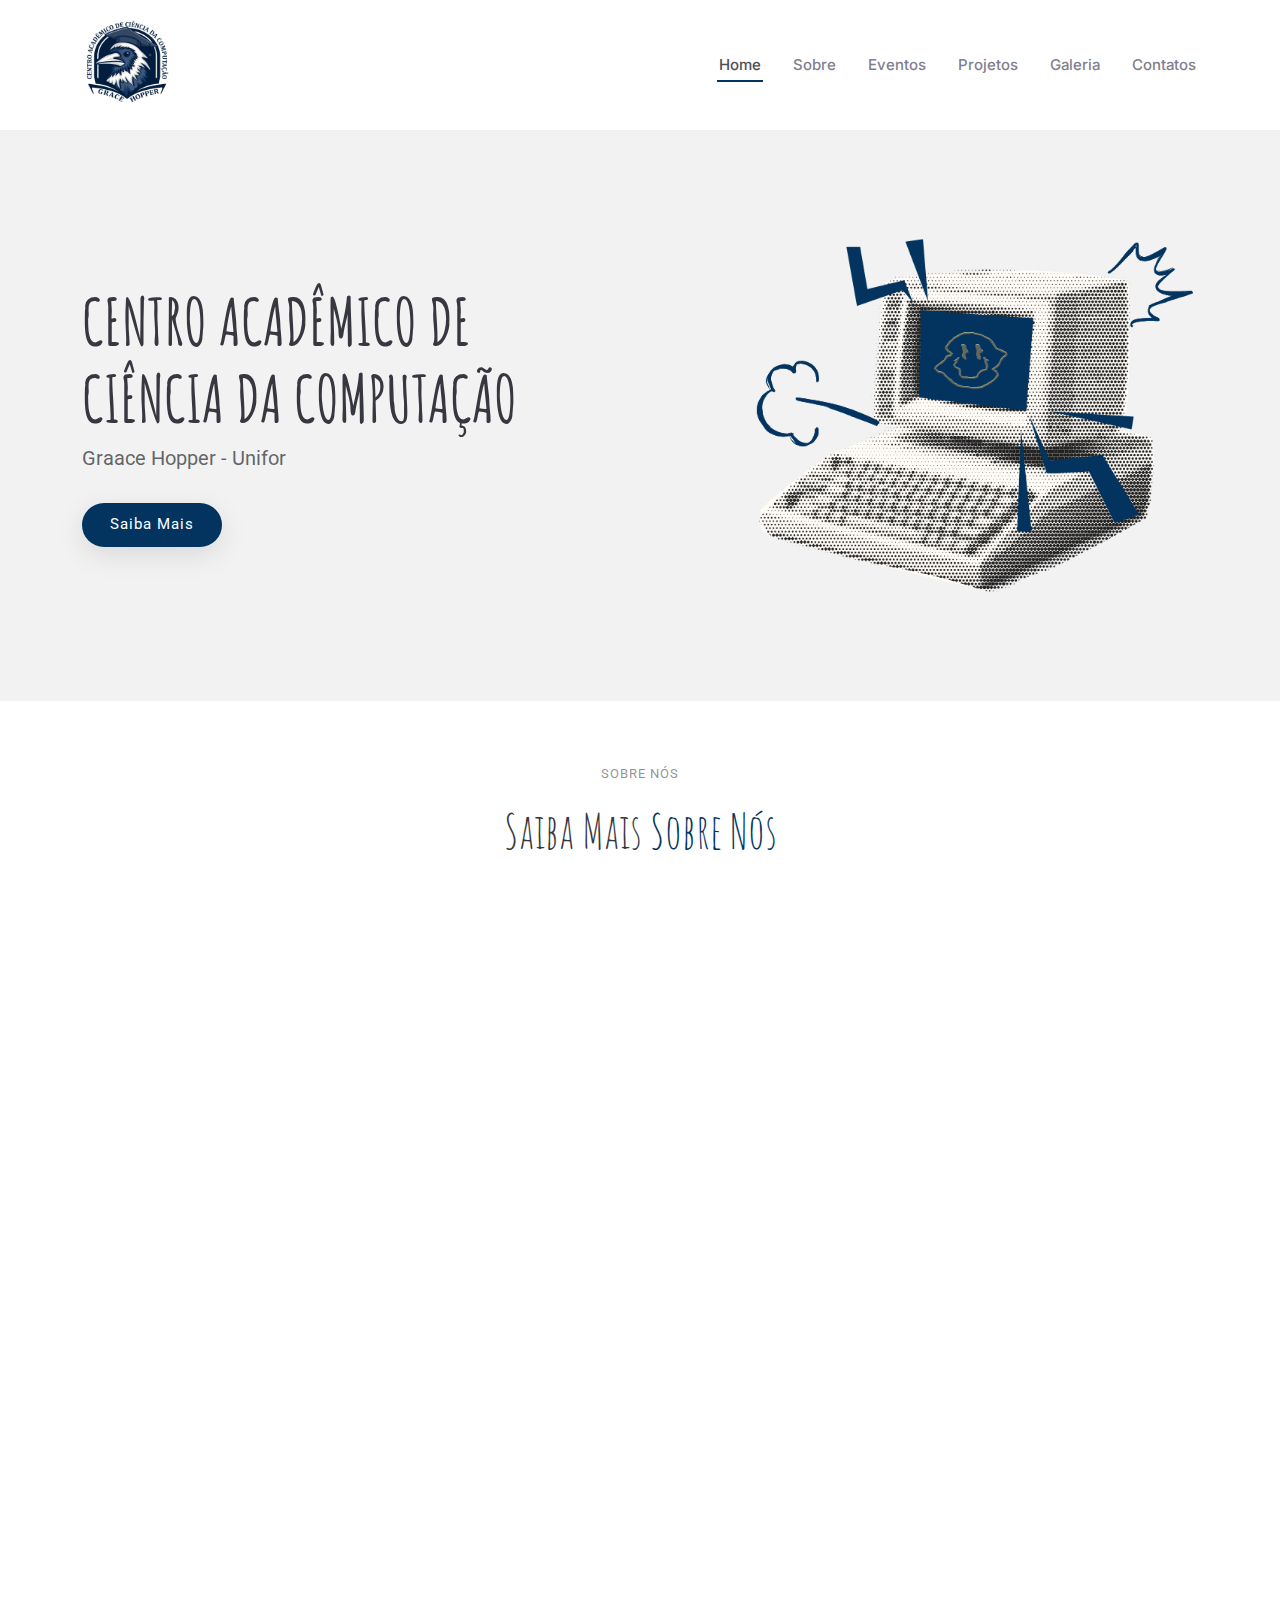
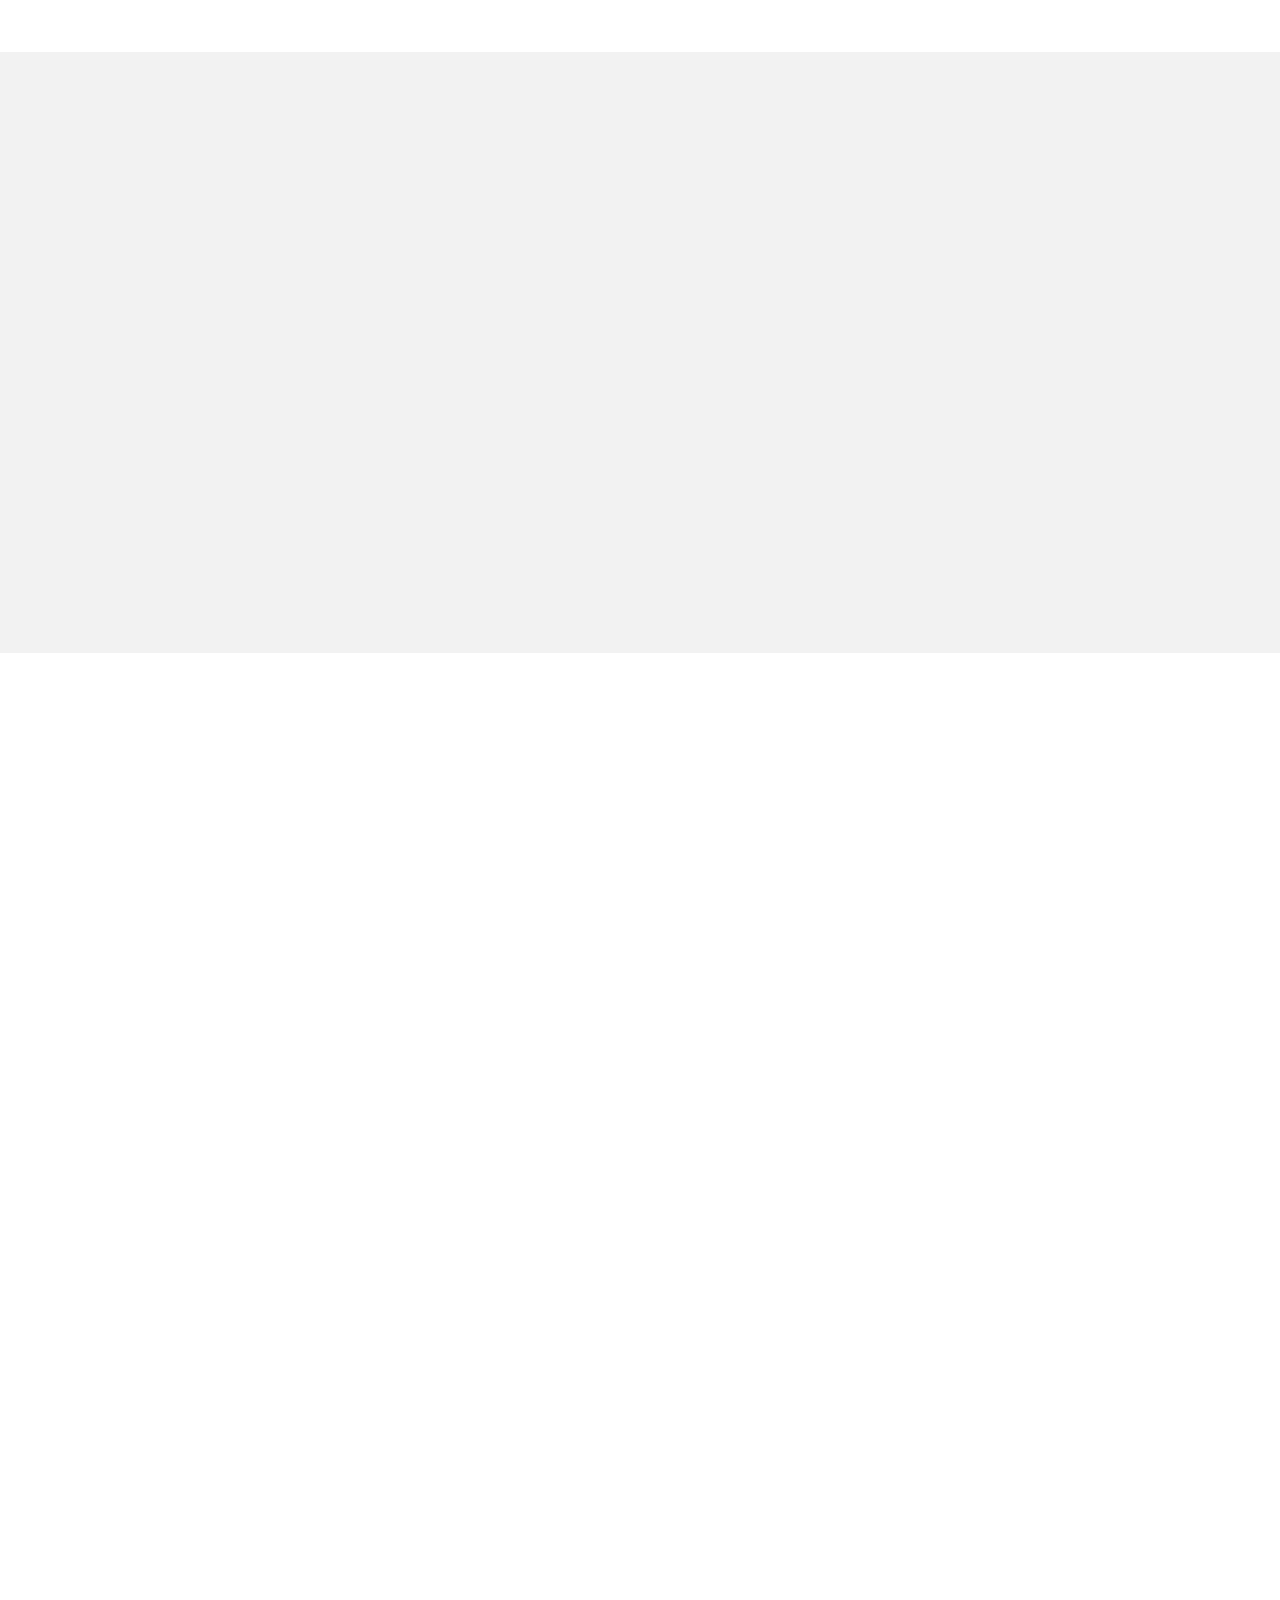
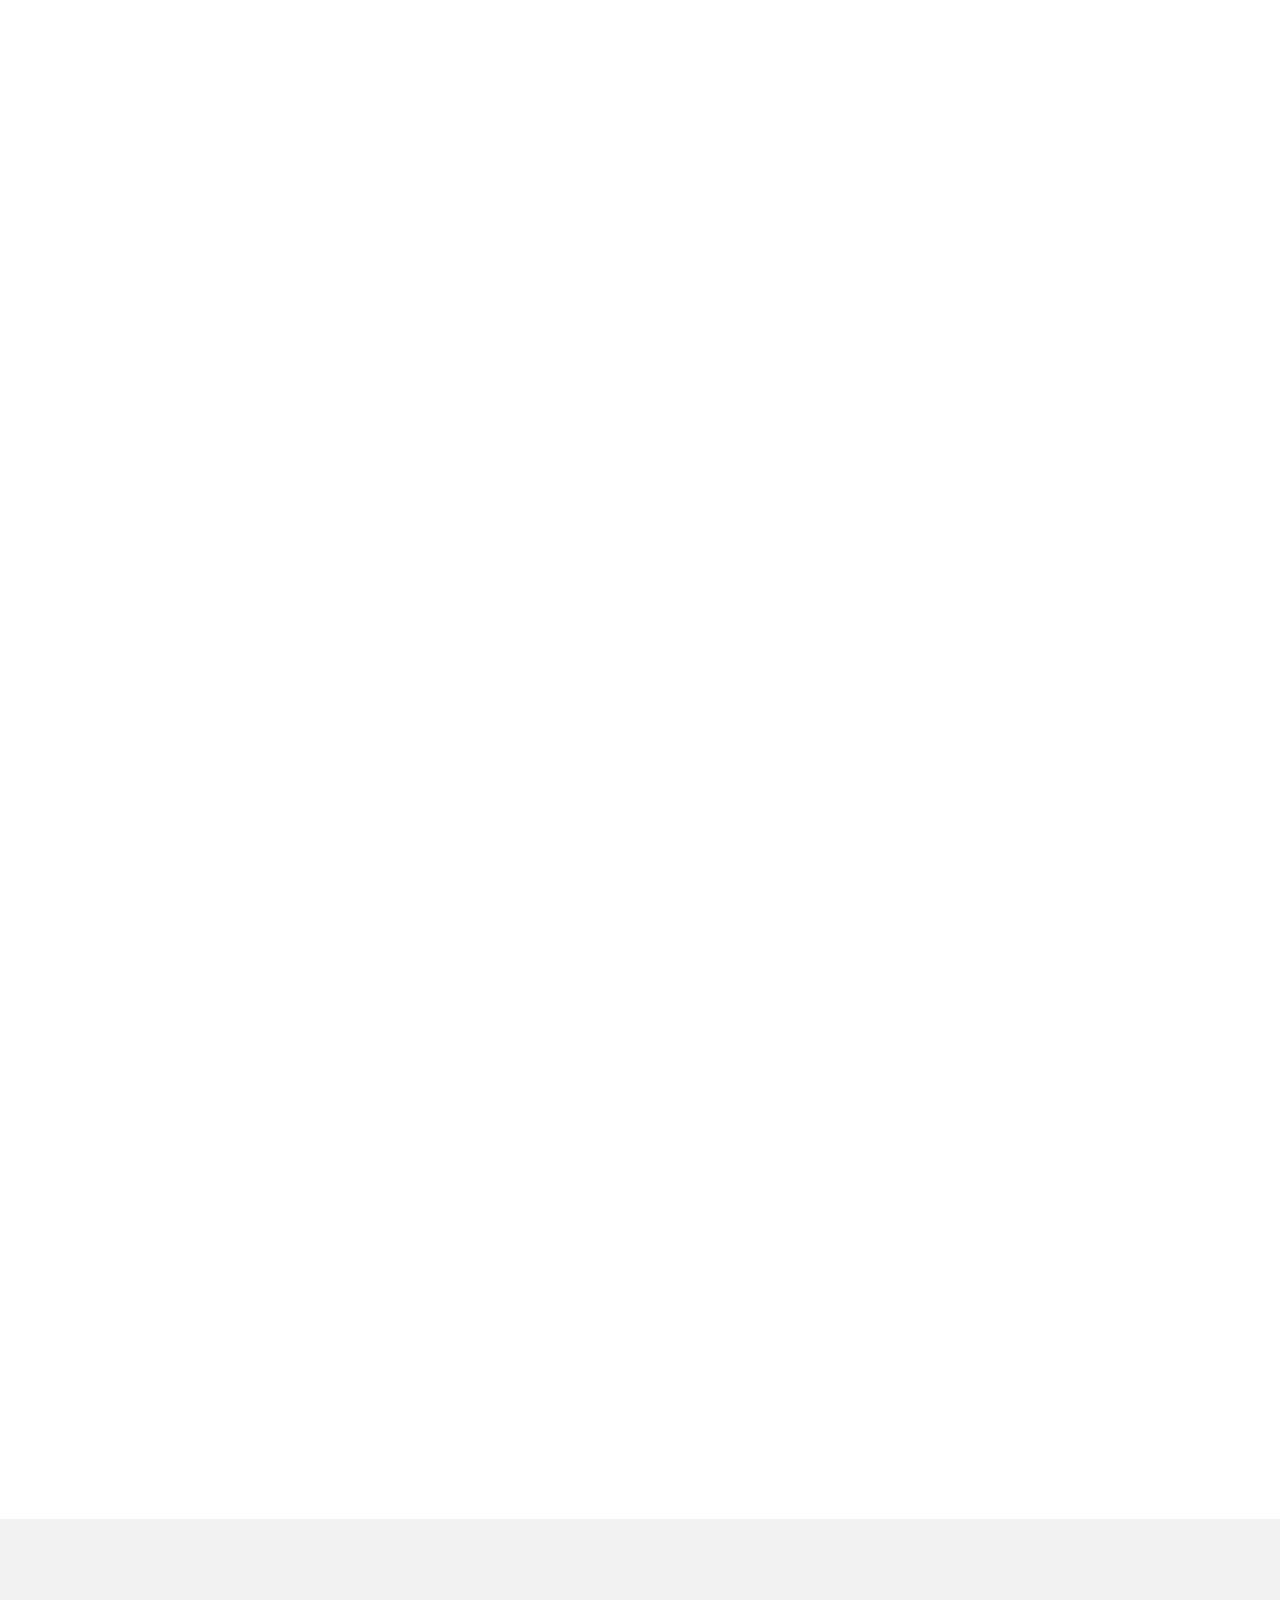
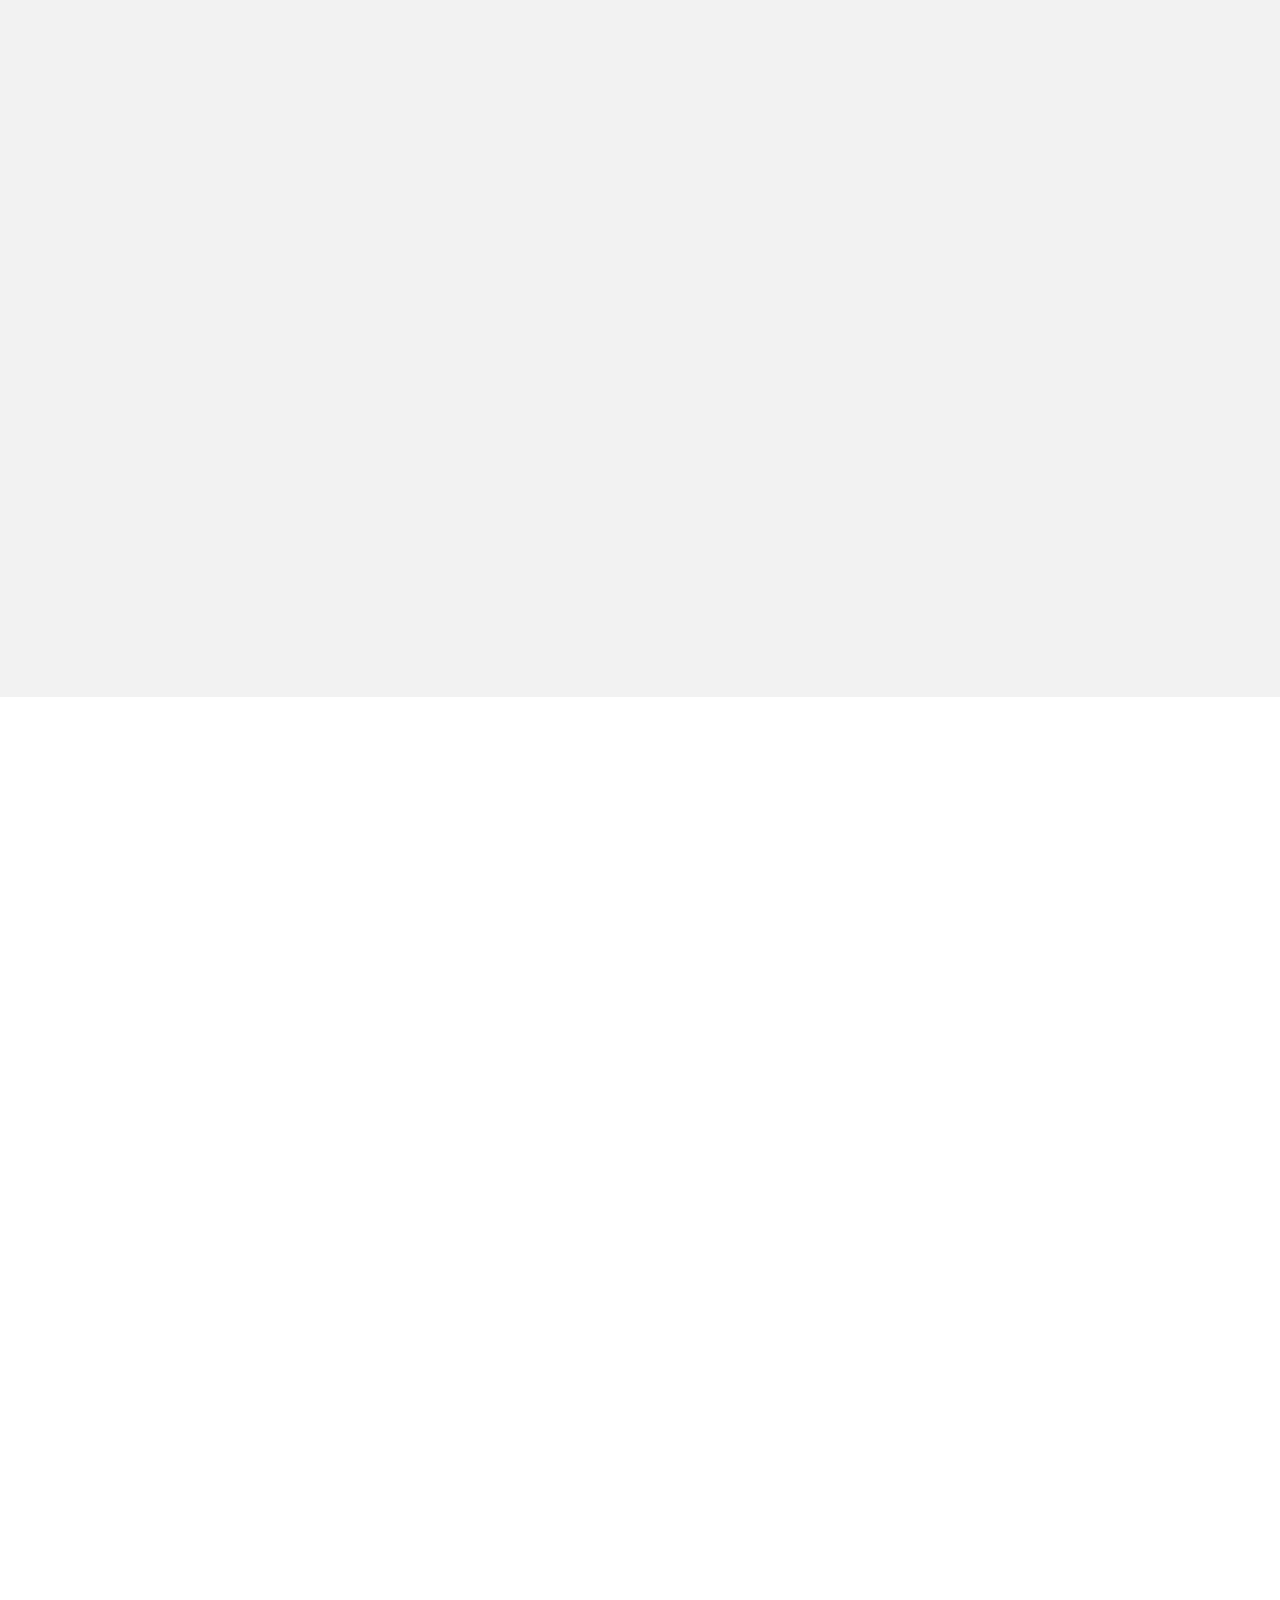
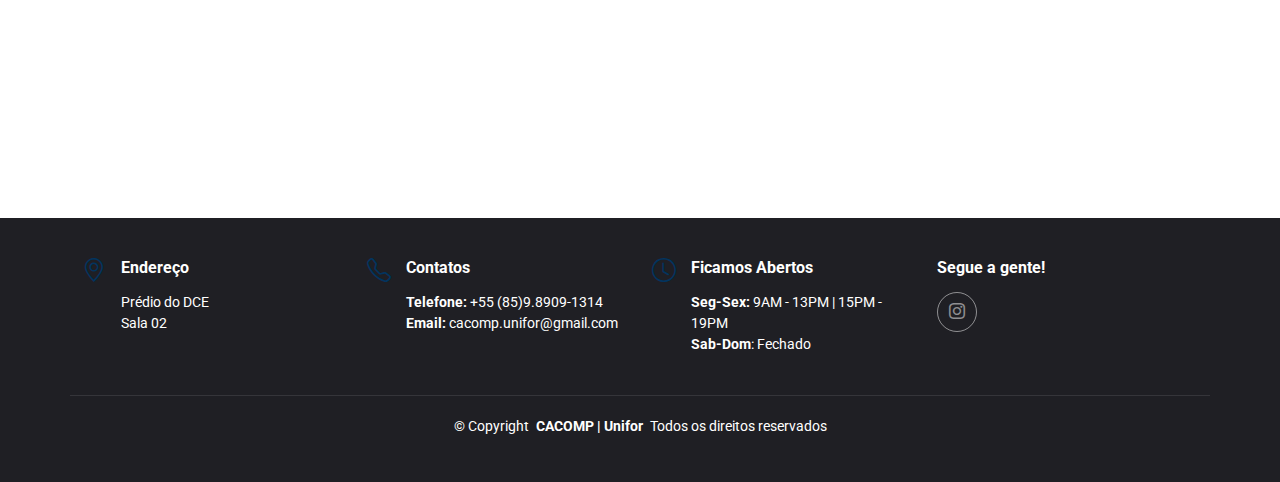
<file: index.html>
<!DOCTYPE html>
<html lang="pt-br">

<head>
  <meta charset="utf-8">
  <meta content="width=device-width, initial-scale=1.0" name="viewport">
  <title>CACOMP-UNIFOR</title>
  <meta name="description" content="">
  <meta name="keywords" content="">

  <!-- Favicons -->
  <link href="assets/img/CACOMP.png" rel="icon">
  <link href="assets/img/apple-touch-icon.png" rel="apple-touch-icon">

  <!-- Fonts -->
  <link href="https://fonts.googleapis.com" rel="preconnect">
  <link href="https://fonts.gstatic.com" rel="preconnect" crossorigin>
  <link href="https://fonts.googleapis.com/css2?family=Roboto:ital,wght@0,100;0,300;0,400;0,500;0,700;0,900;1,100;1,300;1,400;1,500;1,700;1,900&family=Inter:wght@100;200;300;400;500;600;700;800;900&family=Amatic+SC:wght@400;700&display=swap" rel="stylesheet">

  <!-- Vendor CSS Files -->
  <link href="assets/vendor/bootstrap/css/bootstrap.min.css" rel="stylesheet">
  <link href="assets/vendor/bootstrap-icons/bootstrap-icons.css" rel="stylesheet">
  <link href="assets/vendor/aos/aos.css" rel="stylesheet">
  <link href="assets/vendor/glightbox/css/glightbox.min.css" rel="stylesheet">
  <link href="assets/vendor/swiper/swiper-bundle.min.css" rel="stylesheet">

  <!-- Main CSS File -->
  <link href="assets/css/main.css" rel="stylesheet">

  <!-- =======================================================
  * Template Name: Yummy
  * Template URL: https://bootstrapmade.com/yummy-bootstrap-restaurant-website-template/
  * Updated: Aug 07 2024 with Bootstrap v5.3.3
  * Author: BootstrapMade.com
  * License: https://bootstrapmade.com/license/
  ======================================================== -->
</head>

<body class="index-page">

  <header id="header" class="header d-flex align-items-center sticky-top">
    <div class="container position-relative d-flex align-items-center justify-content-between">

      <a href="index.html" class="logo d-flex align-items-center me-auto me-xl-0">
        <!-- Uncomment the line below if you also wish to use an image logo -->
        <!-- <img src="assets/img/logo.png" alt=""> -->
       <img src="assets/img/CACOMP.png" class="" alt="">
      
      </a>

      <nav id="navmenu" class="navmenu">
        <ul>
          <li><a href="#hero" class="active">Home<br></a></li>
          <li><a href="#about">Sobre</a></li>
          <li><a href="#events">Eventos</a></li>
          <li><a href="#chefs">Projetos</a></li>
          <li><a href="#gallery">Galeria</a></li>
          <li><a href="#contact">Contatos</a></li>
        </ul>
        <i class="mobile-nav-toggle d-xl-none bi bi-list"></i>
      </nav>

    </div>
  </header>

  <main class="main">

    <!-- Hero Section -->
    <section id="hero" class="hero section light-background">

      <div class="container">
        <div class="row gy-4 justify-content-center justify-content-lg-between">
          <div class="col-lg-5 order-2 order-lg-1 d-flex flex-column justify-content-center">
            <h1 data-aos="fade-up">CENTRO ACADÊMICO DE CIÊNCIA DA COMPUTAÇÃO</h1>
            <p data-aos="fade-up" data-aos-delay="100">Graace Hopper - Unifor</p>
            <div class="d-flex" data-aos="fade-up" data-aos-delay="200">
              <a href="#about" class="btn-get-started">Saiba Mais</a>
            </div>
          </div>
          <div class="col-lg-5 order-1 order-lg-2 hero-img" data-aos="zoom-out">
            <img src="assets/img/computadorHero.png" class="img-fluid animated" alt="">
          </div>
        </div>
      </div>

    </section><!-- /Hero Section -->

    <!-- About Section -->
    <section id="about" class="about section">

      <!-- Section Title -->
      <div class="container section-title" data-aos="fade-up">
        <h2>Sobre Nós<br></h2>
        <p><span>Saiba Mais</span> <span class="description-title">Sobre Nós</span></p>
      </div><!-- End Section Title -->

      <div class="container">

        <div class="row gy-4">
          <div class="col-lg-7" data-aos="fade-up" data-aos-delay="100">
            <img src="assets/img/MargaretHamilton.png" class="img-fluid mb-4" alt="">
            
          </div>
          <div class="col-lg-5" data-aos="fade-up" data-aos-delay="250">
            <div class="content ps-0 ps-lg-5">
              <p>
                O Centro Acadêmico de Ciência da Computação (CACOMP) da Unifor é a representação oficial dos estudantes do curso de Ciência da Computação dentro e fora da universidade. Nosso propósito é fortalecer a união entre os alunos, promover o diálogo com a coordenação e demais setores da instituição, além de impulsionar o crescimento pessoal, acadêmico e profissional da nossa comunidade estudantil.
              </p>
              <p>     
                Trabalhamos de forma colaborativa para organizar eventos, palestras, workshops, competições e outras atividades que complementem a formação dos estudantes, ao mesmo tempo em que buscamos ouvir e representar suas demandas, ideias e necessidades. O CACOMP acredita na força da coletividade e no potencial de cada aluno para transformar o curso em um ambiente mais inclusivo, dinâmico e conectado com os desafios do presente e do futuro.
              </p>
              <p>     
                Seja bem-vindo ao CACOMP. Aqui, a Computação é feita por todos nós.
              </p>
              <p>     
               -- Gestão Margaret Hamilton
              </p>
            </div>
          </div>
        </div>

      </div>

    </section><!-- /About Section -->

    <!-- Why Us Section -->
    <section id="why-us" class="why-us section light-background">

      <div class="container">

        <div class="row gy-4">

          <div class="col-lg-4" data-aos="fade-up" data-aos-delay="100">
            <div class="why-box">
              <h3>Como funciona o CACOMP?</h3>
              <p>
                O CACOMP é formado por estudantes que se organizam para representar o corpo discente do curso de Ciência da Computação da Unifor. Atuamos como uma ponte entre os alunos e a coordenação, promovendo iniciativas que fortalecem o ensino, a integração e a vivência universitária. Todas as decisões são tomadas de forma colaborativa, com base no diálogo e na escuta ativa da comunidade acadêmica.
              </p>
             
            </div>
          </div><!-- End Why Box -->

          <div class="col-lg-8 d-flex align-items-stretch">
            <div class="row gy-4" data-aos="fade-up" data-aos-delay="200">

              <div class="col-xl-4">
                <div class="icon-box d-flex flex-column justify-content-center align-items-center">
                  <i class="bi bi-megaphone"></i>
                  <h4> Representação Estudantil</h4>
                  <p>Somos a voz dos estudantes em reuniões com a coordenação, colegiado e demais instâncias institucionais, defendendo seus interesses e sugestões.</p>
                </div>
              </div><!-- End Icon Box -->

              <div class="col-xl-4" data-aos="fade-up" data-aos-delay="300">
                <div class="icon-box d-flex flex-column justify-content-center align-items-center">
                  <i class="bi bi-calendar4-week"></i>
                  <h4>Organização de Eventos</h4>
                  <p>Promovemos palestras, workshops, hackathons, rodas de conversa e eventos culturais que enriquecem a formação dos alunos dentro e fora da sala de aula.</p>
                </div>
              </div><!-- End Icon Box -->

              <div class="col-xl-4" data-aos="fade-up" data-aos-delay="400">
                <div class="icon-box d-flex flex-column justify-content-center align-items-center">
                  <i class="bi bi-chat-left-text"></i>
                  <h4>Apoio e Comunicação</h4>
                  <p>Estamos sempre disponíveis para ouvir dúvidas, críticas e ideias. Buscamos soluções em conjunto e facilitamos a comunicação entre alunos, professores e a gestão do curso.</p>
                </div>
              </div><!-- End Icon Box -->

            </div>
          </div>

        </div>

      </div>

    </section><!-- /Why Us Section -->

    
    <!-- Events Section -->
    <section id="events" class="events section">

      <div class="container-fluid" data-aos="fade-up" data-aos-delay="100">

        <div class="swiper init-swiper">
          <script type="application/json" class="swiper-config">
            {
              "loop": true,
              "speed": 600,
              "autoplay": {
                "delay": 5000
              },
              "slidesPerView": "auto",
              "pagination": {
                "el": ".swiper-pagination",
                "type": "bullets",
                "clickable": true
              },
              "breakpoints": {
                "320": {
                  "slidesPerView": 1,
                  "spaceBetween": 40
                },
                "1200": {
                  "slidesPerView": 3,
                  "spaceBetween": 1
                }
              }
            }
          </script>
          <div class="swiper-wrapper">

            <div class="swiper-slide event-item d-flex flex-column justify-content-end" style="background-image: url('assets/img/galeria/recepcaoCalouros.jpg');">

              <h3>Recepção das Calouros</h3>
              <p class="description">
              </p>
            </div><!-- End Event item -->

            <div class="swiper-slide event-item d-flex flex-column justify-content-end" style="background-image: url(assets/img/galeria/fortalSec.jpg)">
              <h3>FortalSec</h3>
              <p class="description">
               
              </p>
            </div><!-- End Event item -->

            <div class="swiper-slide event-item d-flex flex-column justify-content-end" style="background-image: url(assets/img/galeria/recepcaoCalourosAAA.jpg)">
              <h3>Calourada</h3>
              <p class="description">
               
              </p>
            </div><!-- End Event item -->

            <div class="swiper-slide event-item d-flex flex-column justify-content-end" style="background-image: url(assets/img/galeria/GameJam.jpg)">
              <h3>GameJam+</h3>
              <p class="description">
               
              </p>
            </div><!-- End Event item -->

          </div>
          <div class="swiper-pagination"></div>
        </div>

      </div>

    </section><!-- /Events Section -->

    <!-- Chefs Section -->
    <section id="chefs" class="chefs section">

      <!-- Section Title -->
      <div class="container section-title" data-aos="fade-up">
        <h2>Centro Acadêmico De Ciência da Computação</h2>
        <p><span>Conheça Nossos</span> <span class="description-title">Projetos<br></span></p>
      </div><!-- End Section Title -->

      <div class="container">

        <div class="row gy-4">

          <div class="col-lg-4 d-flex align-items-stretch" data-aos="fade-up" data-aos-delay="100">
            <div class="team-member">
              <div class="member-img">
                <img src="assets/img/galeria/logoGameJam.png" class="img-fluid" alt="">
                <div class="social">
                  <a href="https://www.instagram.com/gamejamplus/"><i class="bi bi-instagram"></i></a>
                </div>
              </div>
              <div class="member-info">
                <h4>GameJam+</h4>
                <span>Campeonato</span>
                <p>Competição internacional de desenvolvimento de jogos, onde estudantes têm a chance de criar e apresentar suas ideias em um ambiente criativo e colaborativo. A sede Unifor é organizada pelo CACOMP e promove inovação e trabalho em equipe.</p>
              </div>
            </div>
          </div><!-- End Chef Team Member -->

          <div class="col-lg-4 d-flex align-items-stretch" data-aos="fade-up" data-aos-delay="200">
            <div class="team-member">
              <div class="member-img">
                <img src="assets/img/galeria/logoLari.png" class="img-fluid" alt="">
                <div class="social">
                  <a href="https://www.instagram.com/ligaalari/"><i class="bi bi-instagram"></i></a>
                </div>
              </div>
              <div class="member-info">
                <h4>LARI</h4>
                <span>Liga Acadêmica</span>
                <p>A Liga Acadêmica de Robótica e Inovação incentiva a pesquisa e o aprofundamento técnico nas áreas de IA, automação e robótica, promovendo eventos, minicursos e projetos abertos à comunidade acadêmica.</p>
              </div>
            </div>
          </div><!-- End Chef Team Member -->

          <div class="col-lg-4 d-flex align-items-stretch" data-aos="fade-up" data-aos-delay="300">
            <div class="team-member">
              <div class="member-img">
                <img src="assets/img/galeria/logoLapinJR.png" class="img-fluid" alt="">
              
              </div>
              <div class="member-info">
                <h4>Lapin Jr.</h4>
                <span>Grupo de Estudos</span>
                <p>Grupo de Estudos voltado para explorar temas como IoT, Robótica, Modelagem 3D, Eletrônica e muito mais. O projeto é aberto à participação voluntária de estudantes interessados nessas áreas e é orientado pelo Prof. Dr. Daniel Chagas. Uma ótima oportunidade para aplicar conhecimentos na prática e se envolver em projetos multidisciplinares.</p>
              </div>
            </div>
          </div><!-- End Chef Team Member -->

        </div>
         <!--- Início Segunda Lista-->
        <div class="row gy-4" style="margin-top: 1rem;">

          <div class="col-lg-4 d-flex align-items-stretch" data-aos="fade-up" data-aos-delay="100">
            <div class="team-member">
              <div class="member-img">
                <img src="assets/img/galeria/logoGEIA.png" class="img-fluid" alt="">
              </div>
              <div class="member-info">
                <h4>GEIA</h4>
                <span>Grupo de Estudos</span>
                <p>O Grupo de Estudos em Inteligência Artificial proporciona encontros, discussões e aplicações práticas sobre aprendizado de máquina, redes neurais, visão computacional, entre outros temas da área de IA.</p>
              </div>
            </div>
          </div><!-- End Chef Team Member -->

          <div class="col-lg-4 d-flex align-items-stretch" data-aos="fade-up" data-aos-delay="300">
            <div class="team-member">
              <div class="member-img">
                <img src="assets/img/galeria/logoHC.png" class="img-fluid" alt="">
                
              </div>
              <div class="member-info">
                <h4>Huawei Competition</h4>
                <span>Compeonato</span>
                <p>Competição internacional promovida pela Huawei, que estimula os estudantes a se especializarem em áreas como redes, cloud computing e inteligência artificial. Representantes da Unifor têm participado ativamente com destaque.</p>
              </div>
            </div>
          </div><!-- End Chef Team Member -->

          <div class="col-lg-4 d-flex align-items-stretch" data-aos="fade-up" data-aos-delay="200">
            <div class="team-member">
              <div class="member-img">
                <img src="assets/img/galeria/logoGEPER.png" class="img-fluid" alt="">
                <div class="social">
                  <a href="https://www.instagram.com/ligaalari/"><i class="bi bi-instagram"></i></a>
                </div>
              </div>
              <div class="member-info">
                <h4>GEPER</h4>
                <span>Grupo de Estudps</span>
                <p>O Grupo de Eletrônica de Potência e Energias Renováveis (GEPER) é um espaço dedicado ao desenvolvimento de projetos inovadores na área de engenharia elétrica, com foco em soluções sustentáveis e tecnologias aplicadas. Atuando no laboratório L04, o grupo conduz pesquisas e iniciativas de grande impacto, sendo um ambiente ideal para quem deseja aprender na prática e contribuir com projetos relevantes para o futuro energético.                </p>
              </div>
            </div>
          </div><!-- End Chef Team Member -->

        </div>

        

      </div>

      </div>
     
      

    </section><!-- /Chefs Section -->

   
    <!-- Gallery Section -->
    <section id="gallery" class="gallery section light-background">

      <!-- Section Title -->
      <div class="container section-title" data-aos="fade-up">
        <h2>Galeria</h2>
        <p><span>Veja</span> <span class="description-title">Nossa Galeria</span></p>
      </div><!-- End Section Title -->

      <div class="container" data-aos="fade-up" data-aos-delay="100">

        <div class="swiper init-swiper">
          <script type="application/json" class="swiper-config">
            {
              "loop": true,
              "speed": 600,
              "autoplay": {
                "delay": 5000
              },
              "slidesPerView": "auto",
              "centeredSlides": true,
              "pagination": {
                "el": ".swiper-pagination",
                "type": "bullets",
                "clickable": true
              },
              "breakpoints": {
                "320": {
                  "slidesPerView": 1,
                  "spaceBetween": 0
                },
                "768": {
                  "slidesPerView": 3,
                  "spaceBetween": 20
                },
                "1200": {
                  "slidesPerView": 5,
                  "spaceBetween": 20
                }
              }
            }
          </script>
          <div class="swiper-wrapper align-items-center">
            <div class="swiper-slide"><a class="glightbox" data-gallery="images-gallery" href="assets/img/galeria/recepcaoCalouros.jpg"><img src="assets/img/galeria/recepcaoCalouros.jpg" class="img-fluid" alt=""></a></div>
            <div class="swiper-slide"><a class="glightbox" data-gallery="images-gallery" href="assets/img/galeria/recepcaoCalourosAAA.jpg"><img src="assets/img/galeria/recepcaoCalourosAAA.jpg" class="img-fluid" alt=""></a></div>
            <div class="swiper-slide"><a class="glightbox" data-gallery="images-gallery" href="assets/img/galeria/GmaeJam.jpg"><img src="assets/img/galeria/GmaeJam.jpg" class="img-fluid" alt=""></a></div>
            <div class="swiper-slide"><a class="glightbox" data-gallery="images-gallery" href="assets/img/galeria/fortalSecAnuncio.jpg"><img src="assets/img/galeria/fortalSecAnuncio.jpg" class="img-fluid" alt=""></a></div>
            <div class="swiper-slide"><a class="glightbox" data-gallery="images-gallery" href="assets/img/galeria/banquete.jpg"><img src="assets/img/galeria/banquete.jpg" class="img-fluid" alt=""></a></div>
            <div class="swiper-slide"><a class="glightbox" data-gallery="images-gallery" href="assets/img/galeria/projetoTOR.jpg"><img src="assets/img/galeria/projetoTOR.jpg" class="img-fluid" alt=""></a></div>
            <div class="swiper-slide"><a class="glightbox" data-gallery="images-gallery" href="assets/img/galeria/lapinGaleria.jpg"><img src="assets/img/galeria/lapinGaleria.jpg" class="img-fluid" alt=""></a></div>
            <div class="swiper-slide"><a class="glightbox" data-gallery="images-gallery" href="assets/img/galeria/GameJamnote.jpg"><img src="assets/img/galeria/GameJamnote.jpg" class="img-fluid" alt=""></a></div>
            <div class="swiper-slide"><a class="glightbox" data-gallery="images-gallery" href="assets/img/galeria/apresentacaoRafael.jpg"><img src="assets/img/galeria/apresentacaoRafael.jpg" class="img-fluid" alt=""></a></div>
            <div class="swiper-slide"><a class="glightbox" data-gallery="images-gallery" href="assets/img/galeria/GameJamcartaz.jpg"><img src="assets/img/galeria/GameJamcartaz.jpg" class="img-fluid" alt=""></a></div>
            <div class="swiper-slide"><a class="glightbox" data-gallery="images-gallery" href="assets/img/galeria/gameJamApresentacao.jpg"><img src="assets/img/galeria/gameJamApresentacao.jpg" class="img-fluid" alt=""></a></div>
            <div class="swiper-slide"><a class="glightbox" data-gallery="images-gallery" href="assets/img/galeria/gameJamSala.jpg"><img src="assets/img/galeria/gameJamSala.jpg" class="img-fluid" alt=""></a></div>
            <div class="swiper-slide"><a class="glightbox" data-gallery="images-gallery" href="assets/img/galeria/gameJamSala1.jpg"><img src="assets/img/galeria/gameJamSala1.jpg" class="img-fluid" alt=""></a></div>
          </div>
          <div class="swiper-pagination"></div>
        </div>

      </div>

    </section><!-- /Gallery Section -->

    <!-- Contact Section -->
<section id="contact" class="contact section">
  <!-- Section Title -->
  <div class="container section-title" data-aos="fade-up">
    <h2>Contatos</h2>
    <p>
      <span>Precisa de Ajuda?</span> 
      <span class="description-title">Entre em Contato</span>
    </p>
  </div>

  <div class="container" data-aos="fade-up" data-aos-delay="100">
    <!-- Google Maps Embed with Improved Performance -->
    <div class="map-container mb-5">
      <iframe 
        src="https://www.google.com/maps/embed?pb=!1m18!1m12!1m3!1d3981.190418151115!2d-38.48025758979583!3d-3.7687034961893304!2m3!1f0!2f0!3f0!3m2!1i1024!2i768!4f13.1!3m3!1m2!1s0x7c746009b8ec80f%3A0xe61e88e61bbaba7f!2sDiret%C3%B3rio%20Central%20Dos%20Estudantes%20Da%20UNIFOR!5e0!3m2!1spt-BR!2sbr!4v1743103205899!5m2!1spt-BR!2sbr" 
        width="100%" 
        height="400" 
        style="border:0;" 
        allowfullscreen="" 
        loading="lazy" 
        referrerpolicy="no-referrer-when-downgrade"
        aria-label="Localização do DCE UNIFOR"
      ></iframe>
    </div>

    <div class="row gy-4">
      <!-- Contact Information Items -->
      <div class="col-md-6">
        <div class="info-item d-flex align-items-center" data-aos="fade-up" data-aos-delay="200">
          <i class="icon bi bi-geo-alt flex-shrink-0" aria-hidden="true"></i>
          <div>
            <h3>Endereço</h3>
            <address>
              Av. Washington Soares, 1321 - Edson Queiroz, 
              Fortaleza - CE, 60811-025, Prédio do DCE, 
              Segundo andar, Sala 02
            </address>
          </div>
        </div>
      </div>

      <div class="col-md-6">
        <div class="info-item d-flex align-items-center" data-aos="fade-up" data-aos-delay="300">
          <i class="icon bi bi-telephone flex-shrink-0" aria-hidden="true"></i>
          <div>
            <h3>Telefone</h3>
            <p>
              <a href="tel:+5585989091314" aria-label="Ligue para o DCE">
                +55 (85) 9.8909-1314
              </a>
            </p>
          </div>
        </div>
      </div>

      <div class="col-md-6">
        <div class="info-item d-flex align-items-center" data-aos="fade-up" data-aos-delay="400">
          <i class="icon bi bi-envelope flex-shrink-0" aria-hidden="true"></i>
          <div>
            <h3>Email</h3>
            <p>
              <a href="mailto:cacomp.unifor@gmail.com" aria-label="Envie um email para o DCE">
                cacomp.unifor@gmail.com
              </a>
            </p>
          </div>
        </div>
      </div>

      <div class="col-md-6">
        <div class="info-item d-flex align-items-center" data-aos="fade-up" data-aos-delay="500">
          <i class="icon bi bi-clock flex-shrink-0" aria-hidden="true"></i>
          <div>
            <h3>Horário de Funcionamento</h3>
            <p>
              <strong>Seg-Sex:</strong> 9h - 13h | 15h - 19h<br>
              <strong>Sab-Dom:</strong> Fechado
            </p>
          </div>
        </div>
      </div>
    </div>
  </div>
</section>

      <div style="height: 2rem;">

      </div>

    </section><!-- /Contact Section -->

  </main>

  <footer id="footer" class="footer dark-background">

    <div class="container">
      <div class="row gy-3">
        <div class="col-lg-3 col-md-6 d-flex">
          <i class="bi bi-geo-alt icon"></i>
          <div class="address">
            <h4>Endereço</h4>
            <p>Prédio do DCE</p>
            <p>Sala 02</p>
            <p></p>
          </div>

        </div>

        <div class="col-lg-3 col-md-6 d-flex">
          <i class="bi bi-telephone icon"></i>
          <div>
            <h4>Contatos</h4>
            <p>
              <strong>Telefone:</strong> <span>+55 (85)9.8909-1314</span><br>
              <strong>Email:</strong> <span>cacomp.unifor@gmail.com</span><br>
            </p>
          </div>
        </div>

        <div class="col-lg-3 col-md-6 d-flex">
          <i class="bi bi-clock icon"></i>
          <div>
            <h4>Ficamos Abertos</h4>
            <p>
              <strong>Seg-Sex:</strong> <span> 9AM - 13PM | 15PM - 19PM</span><br>
              <strong>Sab-Dom</strong>: <span>Fechado</span>
            </p>
          </div>
        </div>

        <div class="col-lg-3 col-md-6">
          <h4>Segue a gente!</h4>
          <div class="social-links d-flex">
            <a href="https://www.instagram.com/cacomp_unifor/" class="instagram"  target="_blank"><i class="bi bi-instagram"></i></a>
          </div>
        </div>

      </div>
    </div>

    <div class="container copyright text-center mt-4">
      <p>© <span>Copyright</span> <strong class="px-1 sitename">CACOMP | Unifor</strong> <span>Todos os direitos reservados</span></p>
      <div class="credits">
        <!-- All the links in the footer should remain intact. -->
        <!-- You can delete the links only if you've purchased the pro version. -->
        <!-- Licensing information: https://bootstrapmade.com/license/ -->
        <!-- Purchase the pro version with working PHP/AJAX contact form: [buy-url] -->
       
      </div>
    </div>

  </footer>

  <!-- Scroll Top -->
  <a href="#" id="scroll-top" class="scroll-top d-flex align-items-center justify-content-center"><i class="bi bi-arrow-up-short"></i></a>

  <!-- Preloader -->
  <div id="preloader"></div>

  <!-- Vendor JS Files -->
  <script src="assets/vendor/bootstrap/js/bootstrap.bundle.min.js"></script>
  <script src="assets/vendor/php-email-form/validate.js"></script>
  <script src="assets/vendor/aos/aos.js"></script>
  <script src="assets/vendor/glightbox/js/glightbox.min.js"></script>
  <script src="assets/vendor/purecounter/purecounter_vanilla.js"></script>
  <script src="assets/vendor/swiper/swiper-bundle.min.js"></script>

  <!-- Main JS File -->
  <script src="assets/js/main.js"></script>

</body>

</html>
</file>
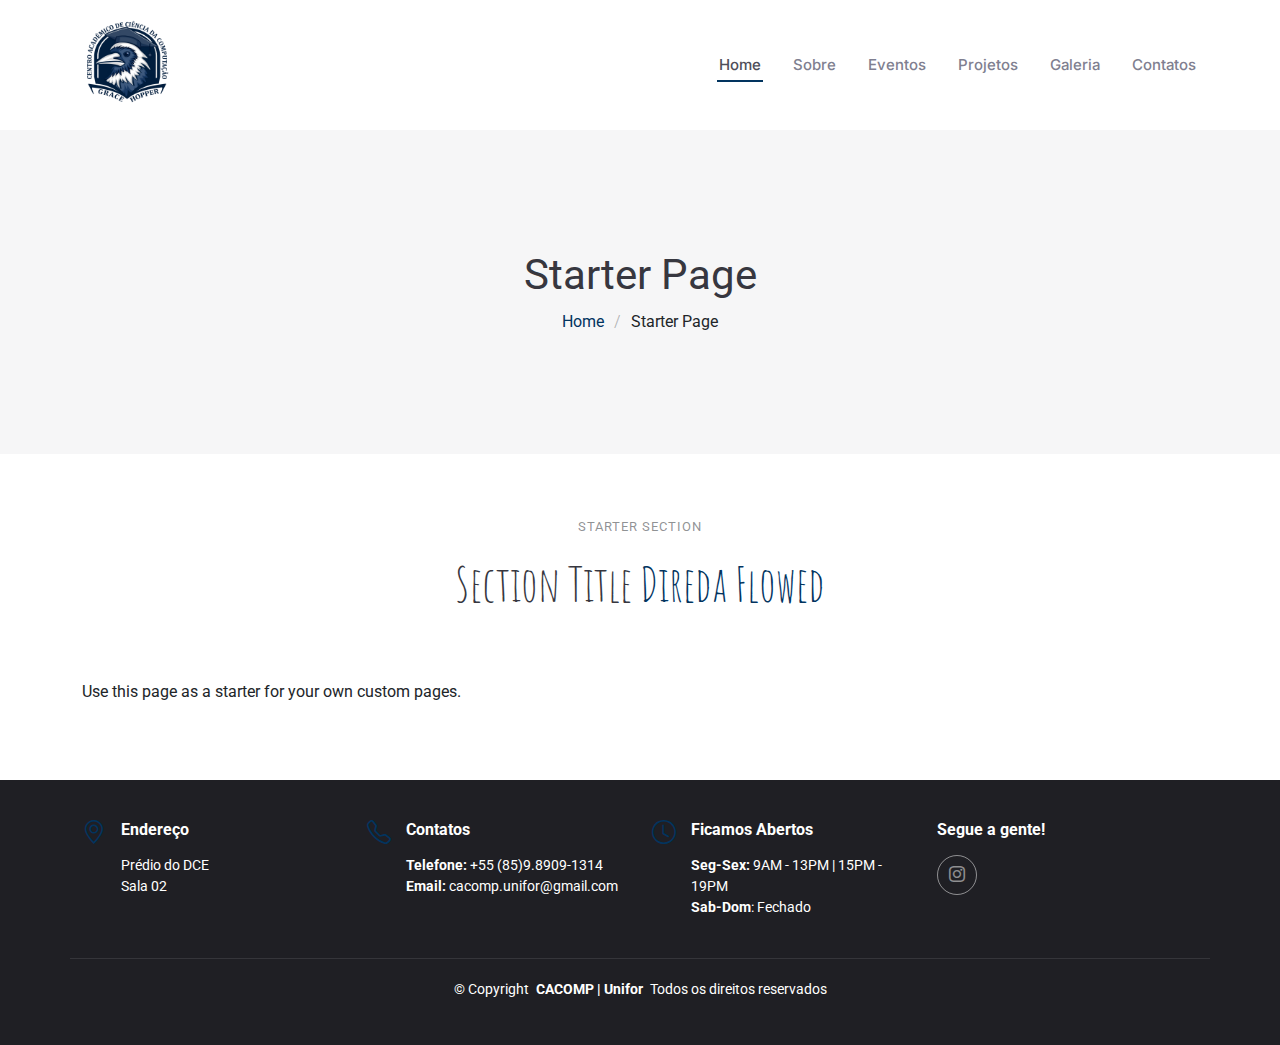
<file: diretoria.html>
<!DOCTYPE html>
<html lang="pt-br">

<head>
  <meta charset="utf-8">
  <meta content="width=device-width, initial-scale=1.0" name="viewport">
  <title>CACOMP-UNIFOR</title>
  <meta name="description" content="">
  <meta name="keywords" content="">

  <!-- Favicons -->
  <link href="assets/img/CACOMP.png" rel="icon">
  <link href="assets/img/apple-touch-icon.png" rel="apple-touch-icon">

  <!-- Fonts -->
  <link href="https://fonts.googleapis.com" rel="preconnect">
  <link href="https://fonts.gstatic.com" rel="preconnect" crossorigin>
  <link href="https://fonts.googleapis.com/css2?family=Roboto:ital,wght@0,100;0,300;0,400;0,500;0,700;0,900;1,100;1,300;1,400;1,500;1,700;1,900&family=Inter:wght@100;200;300;400;500;600;700;800;900&family=Amatic+SC:wght@400;700&display=swap" rel="stylesheet">

  <!-- Vendor CSS Files -->
  <link href="assets/vendor/bootstrap/css/bootstrap.min.css" rel="stylesheet">
  <link href="assets/vendor/bootstrap-icons/bootstrap-icons.css" rel="stylesheet">
  <link href="assets/vendor/aos/aos.css" rel="stylesheet">
  <link href="assets/vendor/glightbox/css/glightbox.min.css" rel="stylesheet">
  <link href="assets/vendor/swiper/swiper-bundle.min.css" rel="stylesheet">

  <!-- Main CSS File -->
  <link href="assets/css/main.css" rel="stylesheet">

  <!-- =======================================================
  * Template Name: Yummy
  * Template URL: https://bootstrapmade.com/yummy-bootstrap-restaurant-website-template/
  * Updated: Aug 07 2024 with Bootstrap v5.3.3
  * Author: BootstrapMade.com
  * License: https://bootstrapmade.com/license/
  ======================================================== -->
</head>

<body class="index-page">

  <header id="header" class="header d-flex align-items-center sticky-top">
    <div class="container position-relative d-flex align-items-center justify-content-between">

      <a href="index.html" class="logo d-flex align-items-center me-auto me-xl-0">
        <!-- Uncomment the line below if you also wish to use an image logo -->
        <!-- <img src="assets/img/logo.png" alt=""> -->
       <img src="assets/img/CACOMP.png" class="" alt="">
      
      </a>

      <nav id="navmenu" class="navmenu">
        <ul>
          <li><a href="#hero" class="active">Home<br></a></li>
          <li><a href="#about">Sobre</a></li>
          <li><a href="#events">Eventos</a></li>
          <li><a href="#projetos">Projetos</a></li>
          <li><a href="#gallery">Galeria</a></li>
          <li><a href="#contact">Contatos</a></li>
        </ul>
        <i class="mobile-nav-toggle d-xl-none bi bi-list"></i>
      </nav>

    </div>
  </header>

  <main class="main">

    <!-- Page Title -->
    <div class="page-title" data-aos="fade">
      <div class="container">
        <h1>Starter Page</h1>
        <nav class="breadcrumbs">
          <ol>
            <li><a href="index.html">Home</a></li>
            <li class="current">Starter Page</li>
          </ol>
        </nav>
      </div>
    </div><!-- End Page Title -->

    <!-- Starter Section Section -->
    <section id="starter-section" class="starter-section section">

      <!-- Section Title -->
      <div class="container section-title" data-aos="fade-up">
        <h2>Starter Section</h2>
        <p><span>Section Title</span> <span class="description-title">Direda Flowed</span></p>
      </div><!-- End Section Title -->

      <div class="container" data-aos="fade-up">
        <p>Use this page as a starter for your own custom pages.</p>
      </div>

    </section><!-- /Starter Section Section -->

  </main>

  <footer id="footer" class="footer dark-background">

    <div class="container">
      <div class="row gy-3">
        <div class="col-lg-3 col-md-6 d-flex">
          <i class="bi bi-geo-alt icon"></i>
          <div class="address">
            <h4>Endereço</h4>
            <p>Prédio do DCE</p>
            <p>Sala 02</p>
            <p></p>
          </div>

        </div>

        <div class="col-lg-3 col-md-6 d-flex">
          <i class="bi bi-telephone icon"></i>
          <div>
            <h4>Contatos</h4>
            <p>
              <strong>Telefone:</strong> <span>+55 (85)9.8909-1314</span><br>
              <strong>Email:</strong> <span>cacomp.unifor@gmail.com</span><br>
            </p>
          </div>
        </div>

        <div class="col-lg-3 col-md-6 d-flex">
          <i class="bi bi-clock icon"></i>
          <div>
            <h4>Ficamos Abertos</h4>
            <p>
              <strong>Seg-Sex:</strong> <span> 9AM - 13PM | 15PM - 19PM</span><br>
              <strong>Sab-Dom</strong>: <span>Fechado</span>
            </p>
          </div>
        </div>

        <div class="col-lg-3 col-md-6">
          <h4>Segue a gente!</h4>
          <div class="social-links d-flex">
            <a href="https://www.instagram.com/cacomp_unifor/" class="instagram"  target="_blank"><i class="bi bi-instagram"></i></a>
          </div>
        </div>

      </div>
    </div>

    <div class="container copyright text-center mt-4">
      <p>© <span>Copyright</span> <strong class="px-1 sitename">CACOMP | Unifor</strong> <span>Todos os direitos reservados</span></p>
      <div class="credits">
        <!-- All the links in the footer should remain intact. -->
        <!-- You can delete the links only if you've purchased the pro version. -->
        <!-- Licensing information: https://bootstrapmade.com/license/ -->
        <!-- Purchase the pro version with working PHP/AJAX contact form: [buy-url] -->
       
      </div>
    </div>

  </footer>

  <!-- Scroll Top -->
  <a href="#" id="scroll-top" class="scroll-top d-flex align-items-center justify-content-center"><i class="bi bi-arrow-up-short"></i></a>

  <!-- Preloader -->
  <div id="preloader"></div>

  <!-- Vendor JS Files -->
  <script src="assets/vendor/bootstrap/js/bootstrap.bundle.min.js"></script>
  <script src="assets/vendor/php-email-form/validate.js"></script>
  <script src="assets/vendor/aos/aos.js"></script>
  <script src="assets/vendor/glightbox/js/glightbox.min.js"></script>
  <script src="assets/vendor/purecounter/purecounter_vanilla.js"></script>
  <script src="assets/vendor/swiper/swiper-bundle.min.js"></script>

  <!-- Main JS File -->
  <script src="assets/js/main.js"></script>

</body>

</html>
</file>
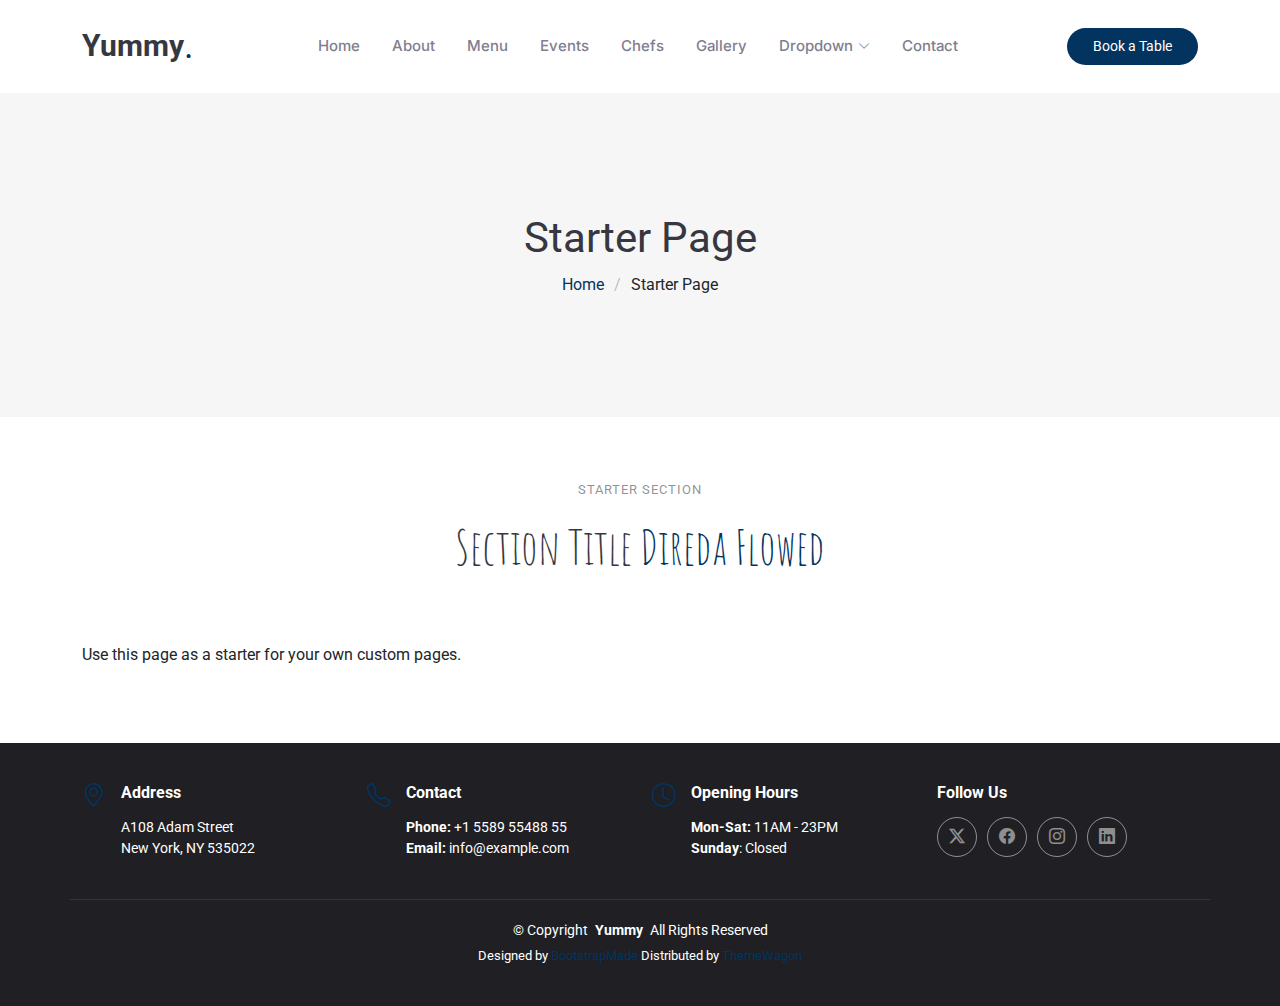
<file: starter-page.html>
<!DOCTYPE html>
<html lang="en">

<head>
  <meta charset="utf-8">
  <meta content="width=device-width, initial-scale=1.0" name="viewport">
  <title>Starter Page - Yummy Bootstrap Template</title>
  <meta name="description" content="">
  <meta name="keywords" content="">

  <!-- Favicons -->
  <link href="assets/img/favicon.png" rel="icon">
  <link href="assets/img/apple-touch-icon.png" rel="apple-touch-icon">

  <!-- Fonts -->
  <link href="https://fonts.googleapis.com" rel="preconnect">
  <link href="https://fonts.gstatic.com" rel="preconnect" crossorigin>
  <link href="https://fonts.googleapis.com/css2?family=Roboto:ital,wght@0,100;0,300;0,400;0,500;0,700;0,900;1,100;1,300;1,400;1,500;1,700;1,900&family=Inter:wght@100;200;300;400;500;600;700;800;900&family=Amatic+SC:wght@400;700&display=swap" rel="stylesheet">

  <!-- Vendor CSS Files -->
  <link href="assets/vendor/bootstrap/css/bootstrap.min.css" rel="stylesheet">
  <link href="assets/vendor/bootstrap-icons/bootstrap-icons.css" rel="stylesheet">
  <link href="assets/vendor/aos/aos.css" rel="stylesheet">
  <link href="assets/vendor/glightbox/css/glightbox.min.css" rel="stylesheet">
  <link href="assets/vendor/swiper/swiper-bundle.min.css" rel="stylesheet">

  <!-- Main CSS File -->
  <link href="assets/css/main.css" rel="stylesheet">

  <!-- =======================================================
  * Template Name: Yummy
  * Template URL: https://bootstrapmade.com/yummy-bootstrap-restaurant-website-template/
  * Updated: Aug 07 2024 with Bootstrap v5.3.3
  * Author: BootstrapMade.com
  * License: https://bootstrapmade.com/license/
  ======================================================== -->
</head>

<body class="starter-page-page">

  <header id="header" class="header d-flex align-items-center sticky-top">
    <div class="container position-relative d-flex align-items-center justify-content-between">

      <a href="index.html" class="logo d-flex align-items-center me-auto me-xl-0">
        <!-- Uncomment the line below if you also wish to use an image logo -->
        <!-- <img src="assets/img/logo.png" alt=""> -->
        <h1 class="sitename">Yummy</h1>
        <span>.</span>
      </a>

      <nav id="navmenu" class="navmenu">
        <ul>
          <li><a href="#hero">Home<br></a></li>
          <li><a href="#about">About</a></li>
          <li><a href="#menu">Menu</a></li>
          <li><a href="#events">Events</a></li>
          <li><a href="#chefs">Chefs</a></li>
          <li><a href="#gallery">Gallery</a></li>
          <li class="dropdown"><a href="#"><span>Dropdown</span> <i class="bi bi-chevron-down toggle-dropdown"></i></a>
            <ul>
              <li><a href="#">Dropdown 1</a></li>
              <li class="dropdown"><a href="#"><span>Deep Dropdown</span> <i class="bi bi-chevron-down toggle-dropdown"></i></a>
                <ul>
                  <li><a href="#">Deep Dropdown 1</a></li>
                  <li><a href="#">Deep Dropdown 2</a></li>
                  <li><a href="#">Deep Dropdown 3</a></li>
                  <li><a href="#">Deep Dropdown 4</a></li>
                  <li><a href="#">Deep Dropdown 5</a></li>
                </ul>
              </li>
              <li><a href="#">Dropdown 2</a></li>
              <li><a href="#">Dropdown 3</a></li>
              <li><a href="#">Dropdown 4</a></li>
            </ul>
          </li>
          <li><a href="#contact">Contact</a></li>
        </ul>
        <i class="mobile-nav-toggle d-xl-none bi bi-list"></i>
      </nav>

      <a class="btn-getstarted" href="index.html#book-a-table">Book a Table</a>

    </div>
  </header>

  <main class="main">

    <!-- Page Title -->
    <div class="page-title" data-aos="fade">
      <div class="container">
        <h1>Starter Page</h1>
        <nav class="breadcrumbs">
          <ol>
            <li><a href="index.html">Home</a></li>
            <li class="current">Starter Page</li>
          </ol>
        </nav>
      </div>
    </div><!-- End Page Title -->

    <!-- Starter Section Section -->
    <section id="starter-section" class="starter-section section">

      <!-- Section Title -->
      <div class="container section-title" data-aos="fade-up">
        <h2>Starter Section</h2>
        <p><span>Section Title</span> <span class="description-title">Direda Flowed</span></p>
      </div><!-- End Section Title -->

      <div class="container" data-aos="fade-up">
        <p>Use this page as a starter for your own custom pages.</p>
      </div>

    </section><!-- /Starter Section Section -->

  </main>

  <footer id="footer" class="footer dark-background">

    <div class="container">
      <div class="row gy-3">
        <div class="col-lg-3 col-md-6 d-flex">
          <i class="bi bi-geo-alt icon"></i>
          <div class="address">
            <h4>Address</h4>
            <p>A108 Adam Street</p>
            <p>New York, NY 535022</p>
            <p></p>
          </div>

        </div>

        <div class="col-lg-3 col-md-6 d-flex">
          <i class="bi bi-telephone icon"></i>
          <div>
            <h4>Contact</h4>
            <p>
              <strong>Phone:</strong> <span>+1 5589 55488 55</span><br>
              <strong>Email:</strong> <span>info@example.com</span><br>
            </p>
          </div>
        </div>

        <div class="col-lg-3 col-md-6 d-flex">
          <i class="bi bi-clock icon"></i>
          <div>
            <h4>Opening Hours</h4>
            <p>
              <strong>Mon-Sat:</strong> <span>11AM - 23PM</span><br>
              <strong>Sunday</strong>: <span>Closed</span>
            </p>
          </div>
        </div>

        <div class="col-lg-3 col-md-6">
          <h4>Follow Us</h4>
          <div class="social-links d-flex">
            <a href="#" class="twitter"><i class="bi bi-twitter-x"></i></a>
            <a href="#" class="facebook"><i class="bi bi-facebook"></i></a>
            <a href="#" class="instagram"><i class="bi bi-instagram"></i></a>
            <a href="#" class="linkedin"><i class="bi bi-linkedin"></i></a>
          </div>
        </div>

      </div>
    </div>

    <div class="container copyright text-center mt-4">
      <p>© <span>Copyright</span> <strong class="px-1 sitename">Yummy</strong> <span>All Rights Reserved</span></p>
      <div class="credits">
        <!-- All the links in the footer should remain intact. -->
        <!-- You can delete the links only if you've purchased the pro version. -->
        <!-- Licensing information: https://bootstrapmade.com/license/ -->
        <!-- Purchase the pro version with working PHP/AJAX contact form: [buy-url] -->
        Designed by <a href="https://bootstrapmade.com/">BootstrapMade</a> Distributed by <a href="https://themewagon.com">ThemeWagon</a>
      </div>
    </div>

  </footer>

  <!-- Scroll Top -->
  <a href="#" id="scroll-top" class="scroll-top d-flex align-items-center justify-content-center"><i class="bi bi-arrow-up-short"></i></a>

  <!-- Preloader -->
  <div id="preloader"></div>

  <!-- Vendor JS Files -->
  <script src="assets/vendor/bootstrap/js/bootstrap.bundle.min.js"></script>
  <script src="assets/vendor/php-email-form/validate.js"></script>
  <script src="assets/vendor/aos/aos.js"></script>
  <script src="assets/vendor/glightbox/js/glightbox.min.js"></script>
  <script src="assets/vendor/purecounter/purecounter_vanilla.js"></script>
  <script src="assets/vendor/swiper/swiper-bundle.min.js"></script>

  <!-- Main JS File -->
  <script src="assets/js/main.js"></script>

</body>

</html>
</file>
<file: assets/css/main.css>
/**
* Template Name: Yummy
* Template URL: https://bootstrapmade.com/yummy-bootstrap-restaurant-website-template/
* Updated: Aug 07 2024 with Bootstrap v5.3.3
* Author: BootstrapMade.com
* License: https://bootstrapmade.com/license/
*/

/*--------------------------------------------------------------
# Font & Color Variables
# Help: https://bootstrapmade.com/color-system/
--------------------------------------------------------------*/
/* Fonts */
:root {
  --default-font: "Roboto",  system-ui, -apple-system, "Segoe UI", Roboto, "Helvetica Neue", Arial, "Noto Sans", "Liberation Sans", sans-serif, "Apple Color Emoji", "Segoe UI Emoji", "Segoe UI Symbol", "Noto Color Emoji";
  --heading-font: "Amatic SC",  sans-serif;
  --nav-font: "Inter",  sans-serif;
}

/* Global Colors - The following color variables are used throughout the website. Updating them here will change the color scheme of the entire website */
:root { 
  --background-color: #ffffff; /* Background color for the entire website, including individual sections */
  --default-color: #212529; /* Default color used for the majority of the text content across the entire website */
  --heading-color: #37373f; /* Color for headings, subheadings and title throughout the website */
  --accent-color: #02345f; /* Accent color that represents your brand on the website. It's used for buttons, links, and other elements that need to stand out */
  --surface-color: #ffffff; /* The surface color is used as a background of boxed elements within sections, such as cards, icon boxes, or other elements that require a visual separation from the global background. */
  --contrast-color: #ffffff; /* Contrast color for text, ensuring readability against backgrounds of accent, heading, or default colors. */
}

/* Nav Menu Colors - The following color variables are used specifically for the navigation menu. They are separate from the global colors to allow for more customization options */
:root {
  --nav-color: #7f7f90;  /* The default color of the main navmenu links */
  --nav-hover-color: #02345f; /* Applied to main navmenu links when they are hovered over or active */
  --nav-mobile-background-color: #ffffff; /* Used as the background color for mobile navigation menu */
  --nav-dropdown-background-color: #ffffff; /* Used as the background color for dropdown items that appear when hovering over primary navigation items */
  --nav-dropdown-color: #7f7f90; /* Used for navigation links of the dropdown items in the navigation menu. */
  --nav-dropdown-hover-color: #02345f; /* Similar to --nav-hover-color, this color is applied to dropdown navigation links when they are hovered over. */
}

/* Color Presets - These classes override global colors when applied to any section or element, providing reuse of the sam color scheme. */

.light-background {
  --background-color: #f2f2f2;
  --surface-color: #ffffff;
}

.dark-background {
  --background-color: #1f1f24;
  --default-color: #ffffff;
  --heading-color: #ffffff;
  --surface-color: #37373f;
  --contrast-color: #ffffff;
}

/* Smooth scroll */
:root {
  scroll-behavior: smooth;
}

/*--------------------------------------------------------------
# General Styling & Shared Classes
--------------------------------------------------------------*/
body {
  color: var(--default-color);
  background-color: var(--background-color);
  font-family: var(--default-font);
}

a {
  color: var(--accent-color);
  text-decoration: none;
  transition: 0.3s;
}

a:hover {
  color: color-mix(in srgb, var(--accent-color), transparent 25%);
  text-decoration: none;
}

h1,
h2,
h3,
h4,
h5,
h6 {
  color: var(--heading-color);
  font-family: var(--heading-font);
}

/* Pulsating Play Button
------------------------------*/
.pulsating-play-btn {
  width: 94px;
  height: 94px;
  background: radial-gradient(var(--accent-color) 50%, color-mix(in srgb, var(--accent-color), transparent 75%) 52%);
  border-radius: 50%;
  display: block;
  position: relative;
  overflow: hidden;
}

.pulsating-play-btn:before {
  content: "";
  position: absolute;
  width: 120px;
  height: 120px;
  animation-delay: 0s;
  animation: pulsate-play-btn 2s;
  animation-direction: forwards;
  animation-iteration-count: infinite;
  animation-timing-function: steps;
  opacity: 1;
  border-radius: 50%;
  border: 5px solid color-mix(in srgb, var(--accent-color), transparent 30%);
  top: -15%;
  left: -15%;
  background: rgba(198, 16, 0, 0);
}

.pulsating-play-btn:after {
  content: "";
  position: absolute;
  left: 50%;
  top: 50%;
  transform: translateX(-40%) translateY(-50%);
  width: 0;
  height: 0;
  border-top: 10px solid transparent;
  border-bottom: 10px solid transparent;
  border-left: 15px solid #fff;
  z-index: 100;
  transition: all 400ms cubic-bezier(0.55, 0.055, 0.675, 0.19);
}

.pulsating-play-btn:hover:before {
  content: "";
  position: absolute;
  left: 50%;
  top: 50%;
  transform: translateX(-40%) translateY(-50%);
  width: 0;
  height: 0;
  border: none;
  border-top: 10px solid transparent;
  border-bottom: 10px solid transparent;
  border-left: 15px solid #fff;
  z-index: 200;
  animation: none;
  border-radius: 0;
}

.pulsating-play-btn:hover:after {
  border-left: 15px solid var(--accent-color);
  transform: scale(20);
}

@keyframes pulsate-play-btn {
  0% {
    transform: scale(0.6, 0.6);
    opacity: 1;
  }

  100% {
    transform: scale(1, 1);
    opacity: 0;
  }
}

/* PHP Email Form Messages
------------------------------*/
.php-email-form .error-message {
  display: none;
  background: #df1529;
  color: #ffffff;
  text-align: left;
  padding: 15px;
  margin-bottom: 24px;
  font-weight: 600;
}

.php-email-form .sent-message {
  display: none;
  color: #ffffff;
  background: #059652;
  text-align: center;
  padding: 15px;
  margin-bottom: 24px;
  font-weight: 600;
}

.php-email-form .loading {
  display: none;
  background: var(--surface-color);
  text-align: center;
  padding: 15px;
  margin-bottom: 24px;
}

.php-email-form .loading:before {
  content: "";
  display: inline-block;
  border-radius: 50%;
  width: 24px;
  height: 24px;
  margin: 0 10px -6px 0;
  border: 3px solid var(--accent-color);
  border-top-color: var(--surface-color);
  animation: php-email-form-loading 1s linear infinite;
}

@keyframes php-email-form-loading {
  0% {
    transform: rotate(0deg);
  }

  100% {
    transform: rotate(360deg);
  }
}

/*--------------------------------------------------------------
# Global Header
--------------------------------------------------------------*/
.header {
  color: var(--default-color);
  background-color: var(--background-color);
  padding: 20px 0;
  transition: all 0.5s;
  z-index: 997;
}

.header .logo {
  line-height: 1;
}

.header .logo img {
  max-height: 90px;
  margin-right: 8px;
}

.header .logo h1 {
  font-size: 30px;
  margin: 0;
  font-weight: 700;
  color: var(--heading-color);
  font-family: var(--default-font);
}

.header .logo span {
  color: var(--accent-color);
  font-size: 36px;
}

.header .btn-getstarted,
.header .btn-getstarted:focus {
  color: var(--contrast-color);
  background: var(--accent-color);
  font-size: 14px;
  padding: 8px 26px;
  margin: 0;
  border-radius: 50px;
  transition: 0.3s;
}

.header .btn-getstarted:hover,
.header .btn-getstarted:focus:hover {
  color: var(--contrast-color);
  background: color-mix(in srgb, var(--accent-color), transparent 15%);
}

@media (max-width: 1200px) {
  .header .logo {
    order: 1;
  }

  .header .btn-getstarted {
    order: 2;
    margin: 0 15px 0 0;
    padding: 6px 20px;
  }

  .header .navmenu {
    order: 3;
  }
}

.scrolled .header {
  box-shadow: 0px 0 18px rgba(0, 0, 0, 0.1);
}

/*--------------------------------------------------------------
# Navigation Menu
--------------------------------------------------------------*/
/* Desktop Navigation */
@media (min-width: 1200px) {
  .navmenu {
    padding: 0;
  }

  .navmenu ul {
    margin: 0;
    padding: 0;
    display: flex;
    list-style: none;
    align-items: center;
  }

  .navmenu li {
    position: relative;
  }

  .navmenu>ul>li {
    white-space: nowrap;
    padding: 15px 14px;
  }

  .navmenu>ul>li:last-child {
    padding-right: 0;
  }

  .navmenu a,
  .navmenu a:focus {
    color: var(--nav-color);
    font-size: 15px;
    padding: 0 2px;
    font-family: var(--nav-font);
    font-weight: 500;
    display: flex;
    align-items: center;
    justify-content: space-between;
    white-space: nowrap;
    transition: 0.3s;
    position: relative;
  }

  .navmenu a i,
  .navmenu a:focus i {
    font-size: 12px;
    line-height: 0;
    margin-left: 5px;
    transition: 0.3s;
  }

  .navmenu>ul>li>a:before {
    content: "";
    position: absolute;
    height: 2px;
    bottom: -6px;
    left: 0;
    background-color: var(--nav-hover-color);
    visibility: hidden;
    width: 0px;
    transition: all 0.3s ease-in-out 0s;
  }

  .navmenu a:hover:before,
  .navmenu li:hover>a:before,
  .navmenu .active:before {
    visibility: visible;
    width: 100%;
  }

  .navmenu li:hover>a,
  .navmenu .active,
  .navmenu .active:focus {
    color: color-mix(in srgb, var(--nav-color) 80%, black 50%);
  }

  .navmenu .dropdown ul {
    margin: 0;
    padding: 10px 0;
    background: var(--nav-dropdown-background-color);
    display: block;
    position: absolute;
    visibility: hidden;
    left: 14px;
    top: 130%;
    opacity: 0;
    transition: 0.3s;
    border-radius: 4px;
    z-index: 99;
    box-shadow: 0px 0px 30px rgba(0, 0, 0, 0.1);
  }

  .navmenu .dropdown ul li {
    min-width: 200px;
  }

  .navmenu .dropdown ul a {
    padding: 10px 20px;
    font-size: 15px;
    text-transform: none;
    color: var(--nav-dropdown-color);
  }

  .navmenu .dropdown ul a i {
    font-size: 12px;
  }

  .navmenu .dropdown ul a:hover,
  .navmenu .dropdown ul .active:hover,
  .navmenu .dropdown ul li:hover>a {
    color: var(--nav-dropdown-hover-color);
  }

  .navmenu .dropdown:hover>ul {
    opacity: 1;
    top: 100%;
    visibility: visible;
  }

  .navmenu .dropdown .dropdown ul {
    top: 0;
    left: -90%;
    visibility: hidden;
  }

  .navmenu .dropdown .dropdown:hover>ul {
    opacity: 1;
    top: 0;
    left: -100%;
    visibility: visible;
  }
}

/* Mobile Navigation */
@media (max-width: 1199px) {
  .mobile-nav-toggle {
    color: var(--nav-color);
    font-size: 28px;
    line-height: 0;
    margin-right: 10px;
    cursor: pointer;
    transition: color 0.3s;
  }

  .navmenu {
    padding: 0;
    z-index: 9997;
  }

  .navmenu ul {
    display: none;
    list-style: none;
    position: absolute;
    inset: 60px 20px 20px 20px;
    padding: 10px 0;
    margin: 0;
    border-radius: 6px;
    background-color: var(--nav-mobile-background-color);
    border: 1px solid color-mix(in srgb, var(--default-color), transparent 90%);
    box-shadow: none;
    overflow-y: auto;
    transition: 0.3s;
    z-index: 9998;
  }

  .navmenu a,
  .navmenu a:focus {
    color: var(--nav-dropdown-color);
    padding: 10px 20px;
    font-family: var(--nav-font);
    font-size: 17px;
    font-weight: 500;
    display: flex;
    align-items: center;
    justify-content: space-between;
    white-space: nowrap;
    transition: 0.3s;
  }

  .navmenu a i,
  .navmenu a:focus i {
    font-size: 12px;
    line-height: 0;
    margin-left: 5px;
    width: 30px;
    height: 30px;
    display: flex;
    align-items: center;
    justify-content: center;
    border-radius: 50%;
    transition: 0.3s;
    background-color: color-mix(in srgb, var(--accent-color), transparent 90%);
  }

  .navmenu a i:hover,
  .navmenu a:focus i:hover {
    background-color: var(--accent-color);
    color: var(--contrast-color);
  }

  .navmenu a:hover,
  .navmenu .active,
  .navmenu .active:focus {
    color: var(--nav-dropdown-hover-color);
  }

  .navmenu .active i,
  .navmenu .active:focus i {
    background-color: var(--accent-color);
    color: var(--contrast-color);
    transform: rotate(180deg);
  }

  .navmenu .dropdown ul {
    position: static;
    display: none;
    z-index: 99;
    padding: 10px 0;
    margin: 10px 20px;
    background-color: var(--nav-dropdown-background-color);
    transition: all 0.5s ease-in-out;
  }

  .navmenu .dropdown ul ul {
    background-color: rgba(33, 37, 41, 0.1);
  }

  .navmenu .dropdown>.dropdown-active {
    display: block;
    background-color: rgba(33, 37, 41, 0.03);
  }

  .mobile-nav-active {
    overflow: hidden;
  }

  .mobile-nav-active .mobile-nav-toggle {
    color: #fff;
    position: absolute;
    font-size: 32px;
    top: 15px;
    right: 15px;
    margin-right: 0;
    z-index: 9999;
  }

  .mobile-nav-active .navmenu {
    position: fixed;
    overflow: hidden;
    inset: 0;
    background: rgba(33, 37, 41, 0.8);
    transition: 0.3s;
  }

  .mobile-nav-active .navmenu>ul {
    display: block;
  }
}

/*--------------------------------------------------------------
# Global Footer
--------------------------------------------------------------*/
.footer {
  --heading-font: var(--default-font);
  color: var(--default-color);
  background-color: var(--background-color);
  font-size: 14px;
  padding: 40px 0;
  position: relative;
}

.footer .icon {
  color: var(--accent-color);
  margin-right: 15px;
  font-size: 24px;
  line-height: 0;
}

.footer h4 {
  font-size: 16px;
  font-weight: 700;
  margin-bottom: 15px;
}

.footer .address p {
  margin-bottom: 0px;
}

.footer .social-links a {
  display: flex;
  align-items: center;
  justify-content: center;
  width: 40px;
  height: 40px;
  border-radius: 50%;
  border: 1px solid color-mix(in srgb, var(--default-color), transparent 50%);
  font-size: 16px;
  color: color-mix(in srgb, var(--default-color), transparent 50%);
  margin-right: 10px;
  transition: 0.3s;
}

.footer .social-links a:hover {
  color: var(--accent-color);
  border-color: var(--accent-color);
}

.footer .copyright {
  padding-top: 20px;
  border-top: 1px solid color-mix(in srgb, var(--default-color), transparent 90%);
}

.footer .copyright p {
  margin-bottom: 0;
}

.footer .credits {
  margin-top: 5px;
  font-size: 13px;
}

/*--------------------------------------------------------------
# Preloader
--------------------------------------------------------------*/
#preloader {
  position: fixed;
  inset: 0;
  z-index: 9999;
  overflow: hidden;
  background-color: var(--background-color);
  transition: all 0.6s ease-out;
  width: 100%;
  height: 100vh;
}

#preloader:before,
#preloader:after {
  content: "";
  position: absolute;
  border: 4px solid var(--accent-color);
  border-radius: 50%;
  animation: animate-preloader 2s cubic-bezier(0, 0.2, 0.8, 1) infinite;
}

#preloader:after {
  animation-delay: -0.5s;
}

@keyframes animate-preloader {
  0% {
    width: 10px;
    height: 10px;
    top: calc(50% - 5px);
    left: calc(50% - 5px);
    opacity: 1;
  }

  100% {
    width: 72px;
    height: 72px;
    top: calc(50% - 36px);
    left: calc(50% - 36px);
    opacity: 0;
  }
}

/*--------------------------------------------------------------
# Scroll Top Button
--------------------------------------------------------------*/
.scroll-top {
  position: fixed;
  visibility: hidden;
  opacity: 0;
  right: 15px;
  bottom: -15px;
  z-index: 99999;
  background-color: var(--accent-color);
  width: 44px;
  height: 44px;
  border-radius: 50px;
  transition: all 0.4s;
}

.scroll-top i {
  font-size: 24px;
  color: var(--contrast-color);
  line-height: 0;
}

.scroll-top:hover {
  background-color: color-mix(in srgb, var(--accent-color), transparent 20%);
  color: var(--contrast-color);
}

.scroll-top.active {
  visibility: visible;
  opacity: 1;
  bottom: 15px;
}

/*--------------------------------------------------------------
# Disable aos animation delay on mobile devices
--------------------------------------------------------------*/
@media screen and (max-width: 768px) {
  [data-aos-delay] {
    transition-delay: 0 !important;
  }
}

/*--------------------------------------------------------------
# Global Page Titles & Breadcrumbs
--------------------------------------------------------------*/
.page-title {
  --background-color: color-mix(in srgb, var(--default-color), transparent 96%);
  color: var(--default-color);
  background-color: var(--background-color);
  padding: 120px 0;
  text-align: center;
  position: relative;
}

.page-title h1 {
  font-size: 42px;
  font-weight: 400;
  margin-bottom: 10px;
  font-family: var(--default-font);
}

.page-title .breadcrumbs ol {
  display: flex;
  flex-wrap: wrap;
  list-style: none;
  justify-content: center;
  padding: 0;
  margin: 0;
  font-size: 16px;
  font-weight: 400;
}

.page-title .breadcrumbs ol li+li {
  padding-left: 10px;
}

.page-title .breadcrumbs ol li+li::before {
  content: "/";
  display: inline-block;
  padding-right: 10px;
  color: color-mix(in srgb, var(--default-color), transparent 70%);
}

/*--------------------------------------------------------------
# Global Sections
--------------------------------------------------------------*/
section,
.section {
  color: var(--default-color);
  background-color: var(--background-color);
  padding: 60px 0;
  scroll-margin-top: 92px;
  overflow: clip;
}

@media (max-width: 1199px) {

  section,
  .section {
    scroll-margin-top: 56px;
  }
}

/*--------------------------------------------------------------
# Global Section Titles
--------------------------------------------------------------*/
.section-title {
  text-align: center;
  padding-bottom: 60px;
  position: relative;
}

.section-title h2 {
  font-size: 13px;
  letter-spacing: 1px;
  font-weight: 400;
  padding: 0;
  margin: 0;
  color: color-mix(in srgb, var(--default-color), transparent 50%);
  display: inline-block;
  text-transform: uppercase;
  font-family: var(--default-font);
}

.section-title p {
  color: var(--heading-color);
  margin: 10px 0 0 0;
  font-size: 48px;
  font-weight: 500;
  font-family: var(--heading-font);
}

.section-title p .description-title {
  color: var(--accent-color);
}

/*--------------------------------------------------------------
# Hero Section
--------------------------------------------------------------*/
.hero {
  width: 100%;
  min-height: 60vh;
  position: relative;
  padding: 60px 0;
  display: flex;
  align-items: center;
}

.hero h1 {
  margin: 0;
  font-size: 64px;
  font-weight: 700;
}

.hero p {
  color: color-mix(in srgb, var(--default-color), transparent 30%);
  margin: 5px 0 30px 0;
  font-size: 20px;
  font-weight: 400;
}

.hero .btn-get-started {
  color: var(--contrast-color);
  background: var(--accent-color);
  font-weight: 400;
  font-size: 15px;
  letter-spacing: 1px;
  display: inline-block;
  padding: 10px 28px 12px 28px;
  border-radius: 50px;
  transition: 0.5s;
  box-shadow: 0 8px 28px rgba(0, 0, 0, 0.1);
}

.hero .btn-get-started:hover {
  color: var(--contrast-color);
  background: color-mix(in srgb, var(--accent-color), transparent 15%);
  box-shadow: 0 8px 28px rgba(0, 0, 0, 0.1);
}

.hero .btn-watch-video {
  font-size: 16px;
  transition: 0.5s;
  margin-left: 25px;
  color: var(--default-color);
  font-weight: 500;
}

.hero .btn-watch-video i {
  color: var(--accent-color);
  font-size: 32px;
  transition: 0.3s;
  line-height: 0;
  margin-right: 8px;
}

.hero .btn-watch-video:hover {
  color: var(--accent-color);
}

.hero .btn-watch-video:hover i {
  color: color-mix(in srgb, var(--accent-color), transparent 15%);
}

.hero .animated {
  animation: up-down 2s ease-in-out infinite alternate-reverse both;
}

@media (max-width: 640px) {
  .hero h1 {
    font-size: 28px;
    line-height: 36px;
  }

  .hero p {
    font-size: 18px;
    line-height: 24px;
    margin-bottom: 30px;
  }

  .hero .btn-get-started,
  .hero .btn-watch-video {
    font-size: 13px;
  }
}

@keyframes up-down {
  0% {
    transform: translateY(10px);
  }

  100% {
    transform: translateY(-10px);
  }
}

/*--------------------------------------------------------------
# About Section
--------------------------------------------------------------*/
.about h3 {
  font-weight: 700;
  font-size: 28px;
  margin-bottom: 20px;
}

.about .book-a-table {
  text-align: center;
  border: 4px solid color-mix(in srgb, var(--default-color), transparent 30%);
  padding: 22px;
}

.about .book-a-table h3 {
  font-family: var(--default-font);
  margin: 0 0 0 0;
  font-size: 24px;
}

.about .book-a-table p {
  color: var(--accent-color);
  font-weight: 500;
  font-size: 28px;
  margin: 0;
}

.about .fst-italic {
  color: color-mix(in srgb, var(--default-color), var(--contrast-color) 50%);
}

.about .content ul {
  list-style: none;
  padding: 0;
}

.about .content ul li {
  padding: 0 0 10px 30px;
  position: relative;
}

.about .content ul i {
  position: absolute;
  font-size: 20px;
  left: 0;
  top: -3px;
  color: var(--accent-color);
}

.about .content p:last-child {
  margin-bottom: 0;
}

.about .pulsating-play-btn {
  position: absolute;
  left: calc(50% - 47px);
  top: calc(50% - 47px);
}

/*--------------------------------------------------------------
# Why Us Section
--------------------------------------------------------------*/
.why-us .why-box {
  color: var(--contrast-color);
  background: var(--accent-color);
  padding: 30px;
}

.why-us .why-box h3 {
  color: var(--contrast-color);
  font-family: var(--default-font);
  font-weight: 700;
  font-size: 34px;
  margin-bottom: 30px;
}

.why-us .why-box p {
  margin-bottom: 30px;
}

.why-us .why-box .more-btn {
  display: inline-block;
  background: color-mix(in srgb, var(--contrast-color), transparent 85%);
  padding: 8px 40px 10px 40px;
  color: var(--contrast-color);
  transition: all ease-in-out 0.4s;
  border-radius: 50px;
}

.why-us .why-box .more-btn i {
  font-size: 14px;
}

.why-us .why-box .more-btn:hover {
  color: var(--accent-color);
  background: var(--surface-color);
}

.why-us .icon-box {
  background-color: var(--surface-color);
  text-align: center;
  padding: 40px 30px;
  width: 100%;
  height: 100%;
  border: 1px solid color-mix(in srgb, var(--default-color), transparent 90%);
}

.why-us .icon-box i {
  color: var(--accent-color);
  font-size: 32px;
  margin-bottom: 30px;
  background: color-mix(in srgb, var(--accent-color), transparent 95%);
  border-radius: 50px;
  display: flex;
  align-items: center;
  justify-content: center;
  width: 72px;
  height: 72px;
  transition: 0.3s;
}

.why-us .icon-box h4 {
  font-size: 20px;
  font-weight: 500;
  margin: 0 0 30px 0;
  font-family: var(--default-font);
}

.why-us .icon-box p {
  font-size: 15px;
  color: color-mix(in srgb, var(--default-color), transparent 30%);
}

.why-us .icon-box:hover i {
  color: var(--contrast-color);
  background: var(--accent-color);
}

/*--------------------------------------------------------------
# Stats Section
--------------------------------------------------------------*/
.stats {
  position: relative;
  padding: 120px 0;
}

.stats img {
  position: absolute;
  inset: 0;
  display: block;
  width: 100%;
  height: 100%;
  object-fit: cover;
  z-index: 1;
}

.stats:before {
  content: "";
  background: color-mix(in srgb, var(--background-color), transparent 40%);
  position: absolute;
  inset: 0;
  z-index: 2;
}

.stats .container {
  position: relative;
  z-index: 3;
}

.stats .stats-item {
  padding: 30px;
  width: 100%;
}

.stats .stats-item span {
  font-size: 48px;
  display: block;
  color: var(--default-color);
  font-weight: 700;
}

.stats .stats-item p {
  padding: 0;
  margin: 0;
  font-size: 16px;
  font-weight: 700;
  color: color-mix(in srgb, var(--default-color), transparent 40%);
}

/*--------------------------------------------------------------
# Menu Section
--------------------------------------------------------------*/
.menu .nav-tabs {
  border: 0;
}

.menu .nav-link {
  background-color: var(--background-color);
  color: color-mix(in srgb, var(--default-color), transparent 20%);
  margin: 0 15px;
  padding: 10px 5px;
  transition: 0.3s;
  border-radius: 0;
  cursor: pointer;
  height: 100%;
  border: 0;
  border-bottom: 2px solid color-mix(in srgb, var(--default-color), transparent 80%);
}

@media (max-width: 575px) {
  .menu .nav-link {
    margin: 0 10px;
    padding: 10px 0;
  }
}

.menu .nav-link i {
  padding-right: 15px;
  font-size: 48px;
}

.menu .nav-link h4 {
  font-size: 18px;
  font-weight: 400;
  margin: 0;
  font-family: var(--default-font);
}

@media (max-width: 575px) {
  .menu .nav-link h4 {
    font-size: 16px;
  }
}

.menu .nav-link:hover {
  color: var(--accent-color);
  border-color: var(--accent-color);
}

.menu .nav-link.active {
  background-color: var(--background-color);
  color: var(--accent-color);
  border-color: var(--accent-color);
}

.menu .tab-content .tab-header {
  padding: 30px 0;
}

.menu .tab-content .tab-header p {
  font-size: 14px;
  text-transform: uppercase;
  color: color-mix(in srgb, var(--default-color), transparent 20%);
  margin-bottom: 0;
}

.menu .tab-content .tab-header h3 {
  font-size: 48px;
  font-weight: 700;
  color: var(--accent-color);
}

.menu .tab-content .menu-item {
  text-align-last: center;
}

.menu .tab-content .menu-item .menu-img {
  padding: 0 60px;
  margin-bottom: 15px;
}

.menu .tab-content .menu-item h4 {
  font-size: 24px;
  font-weight: 400;
  margin-bottom: 5px;
  font-family: var(--default-font);
}

.menu .tab-content .menu-item .ingredients {
  font-family: var(--nav-font);
  color: color-mix(in srgb, var(--default-color), transparent 50%);
  margin-bottom: 5px;
}

.menu .tab-content .menu-item .price {
  font-size: 24px;
  font-weight: 700;
  color: var(--accent-color);
}

/*--------------------------------------------------------------
# Testimonials Section
--------------------------------------------------------------*/
.testimonials .testimonials-carousel,
.testimonials .testimonials-slider {
  overflow: hidden;
}

.testimonials .testimonial-item .testimonial-content {
  border-left: 3px solid var(--accent-color);
  padding-left: 30px;
}

.testimonials .testimonial-item .testimonial-img {
  border-radius: 50%;
  border: 4px solid var(--background-color);
  margin: 0 auto;
}

.testimonials .testimonial-item h3 {
  font-size: 20px;
  font-weight: bold;
  margin: 10px 0 5px 0;
}

.testimonials .testimonial-item h4 {
  font-size: 14px;
  color: color-mix(in srgb, var(--default-color), transparent 40%);
  margin: 0 0 10px 0;
}

.testimonials .testimonial-item .stars i {
  color: #ffc107;
  margin: 0 1px;
}

.testimonials .testimonial-item .quote-icon-left,
.testimonials .testimonial-item .quote-icon-right {
  color: color-mix(in srgb, var(--accent-color), transparent 50%);
  font-size: 26px;
  line-height: 0;
}

.testimonials .testimonial-item .quote-icon-left {
  display: inline-block;
  left: -5px;
  position: relative;
}

.testimonials .testimonial-item .quote-icon-right {
  display: inline-block;
  right: -5px;
  position: relative;
  top: 10px;
  transform: scale(-1, -1);
}

.testimonials .testimonial-item p {
  font-style: italic;
}

.testimonials .swiper-wrapper {
  height: auto;
}

.testimonials .swiper-pagination {
  margin-top: 30px;
  position: relative;
}

.testimonials .swiper-pagination .swiper-pagination-bullet {
  width: 12px;
  height: 12px;
  background-color: color-mix(in srgb, var(--default-color), transparent 85%);
  opacity: 1;
}

.testimonials .swiper-pagination .swiper-pagination-bullet-active {
  background-color: var(--accent-color);
}

/*--------------------------------------------------------------
# Events Section
--------------------------------------------------------------*/
.events .container-fluid {
  padding: 0;
}

.events .event-item {
  background-size: cover;
  background-position: cente;
  min-height: 600px;
  padding: 30px;
}

@media (max-width: 575px) {
  .events .event-item {
    min-height: 500px;
  }
}

.events .event-item:before {
  content: "";
  background: rgba(0, 0, 0, 0.6);
  position: absolute;
  inset: 0;
}

.events .event-item h3 {
  font-size: 24px;
  font-weight: 700;
  margin-bottom: 5px;
  color: #ffffff;
  position: relative;
}

.events .event-item .price {
  color: #ffffff;
  border-bottom: 2px solid var(--accent-color);
  font-size: 32px;
  font-weight: 700;
  margin-bottom: 15px;
  position: relative;
}

.events .event-item .description {
  margin-bottom: 0;
  color: rgba(255, 255, 255, 0.8);
  position: relative;
}

.events .swiper-wrapper {
  height: auto;
}

.events .swiper-pagination {
  margin-top: 20px;
  position: relative;
}

.events .swiper-pagination .swiper-pagination-bullet {
  width: 10px;
  height: 10px;
  background-color: color-mix(in srgb, var(--default-color), transparent 85%);
  opacity: 1;
}

.events .swiper-pagination .swiper-pagination-bullet-active {
  background-color: var(--accent-color);
}

/*--------------------------------------------------------------
# Chefs Section
--------------------------------------------------------------*/
.chefs .team-member {
  background-color: var(--surface-color);
  box-shadow: 0px 0 30px rgba(0, 0, 0, 0.1);
  overflow: hidden;
  text-align: center;
  border-radius: 5px;
  transition: 0.3s;
}

.chefs .team-member .member-img {
  position: relative;
  overflow: hidden;
}

.chefs .team-member .member-img:after {
  position: absolute;
  content: "";
  left: -1px;
  right: -1px;
  bottom: -1px;
  height: 100%;
  background-color: var(--surface-color);
  -webkit-mask: url("../img/team-shape.svg") no-repeat center bottom;
  mask: url("../img/team-shape.svg") no-repeat center bottom;
  -webkit-mask-size: contain;
  mask-size: contain;
  z-index: 1;
}

.chefs .team-member .social {
  position: absolute;
  right: -100%;
  top: 30px;
  opacity: 0;
  border-radius: 4px;
  transition: 0.5s;
  background: color-mix(in srgb, var(--background-color), transparent 60%);
  z-index: 2;
}

.chefs .team-member .social a {
  transition: color 0.3s;
  color: color-mix(in srgb, var(--default-color), transparent 50%);
  margin: 15px 12px;
  display: block;
  line-height: 0;
  text-align: center;
}

.chefs .team-member .social a:hover {
  color: var(--default-color);
}

.chefs .team-member .social i {
  font-size: 18px;
}

.chefs .team-member .member-info {
  padding: 10px 15px 20px 15px;
}

.chefs .team-member .member-info h4 {
  font-weight: 700;
  margin-bottom: 5px;
  font-size: 20px;
  font-family: var(--default-font);
}

.chefs .team-member .member-info span {
  display: block;
  font-size: 14px;
  font-weight: 400;
  color: color-mix(in srgb, var(--default-color), transparent 50%);
}

.chefs .team-member .member-info p {
  font-style: italic;
  font-size: 14px;
  padding-top: 15px;
  line-height: 26px;
  color: color-mix(in srgb, var(--default-color), transparent 30%);
}

.chefs .team-member:hover {
  transform: scale(1.08);
  box-shadow: 0px 0 30px rgba(0, 0, 0, 0.1);
}

.chefs .team-member:hover .social {
  right: 8px;
  opacity: 1;
}

/*--------------------------------------------------------------
# Book A Table Section
--------------------------------------------------------------*/
.book-a-table .reservation-img {
  min-height: 500px;
  background-size: cover;
  background-position: center;
}

.book-a-table .reservation-form-bg {
  background: color-mix(in srgb, var(--default-color), transparent 97%);
}

.book-a-table .php-email-form {
  padding: 30px;
}

@media (max-width: 575px) {
  .book-a-table .php-email-form {
    padding: 20px;
  }
}

.book-a-table .php-email-form input[type=text],
.book-a-table .php-email-form input[type=email],
.book-a-table .php-email-form input[type=number],
.book-a-table .php-email-form input[type=date],
.book-a-table .php-email-form input[type=time],
.book-a-table .php-email-form textarea {
  font-size: 14px;
  padding: 10px 15px;
  box-shadow: none;
  border-radius: 0;
  color: var(--default-color);
  background-color: color-mix(in srgb, var(--background-color), transparent 20%);
  border-color: color-mix(in srgb, var(--default-color), transparent 80%);
}

.book-a-table .php-email-form input[type=text]:focus,
.book-a-table .php-email-form input[type=email]:focus,
.book-a-table .php-email-form input[type=number]:focus,
.book-a-table .php-email-form input[type=date]:focus,
.book-a-table .php-email-form input[type=time]:focus,
.book-a-table .php-email-form textarea:focus {
  border-color: var(--accent-color);
}

.book-a-table .php-email-form input[type=text]::placeholder,
.book-a-table .php-email-form input[type=email]::placeholder,
.book-a-table .php-email-form input[type=number]::placeholder,
.book-a-table .php-email-form input[type=date]::placeholder,
.book-a-table .php-email-form input[type=time]::placeholder,
.book-a-table .php-email-form textarea::placeholder {
  color: color-mix(in srgb, var(--default-color), transparent 70%);
}

.book-a-table .php-email-form button[type=submit] {
  color: var(--contrast-color);
  background: var(--accent-color);
  border: 0;
  padding: 14px 60px;
  transition: 0.4s;
  border-radius: 4px;
}

.book-a-table .php-email-form button[type=submit]:hover {
  background: color-mix(in srgb, var(--accent-color), transparent 20%);
}

/*--------------------------------------------------------------
# Gallery Section
--------------------------------------------------------------*/
.gallery {
  overflow: hidden;
}

.gallery .swiper-wrapper {
  height: auto;
}

.gallery .swiper-pagination {
  margin-top: 20px;
  position: relative;
}

.gallery .swiper-pagination .swiper-pagination-bullet {
  background-color: color-mix(in srgb, var(--default-color), transparent 85%);
  border: 0;
  width: 12px;
  height: 12px;
  opacity: 1;
}

.gallery .swiper-pagination .swiper-pagination-bullet-active {
  background-color: var(--accent-color);
  opacity: 1;
}

.gallery .swiper-slide-active {
  text-align: center;
}

@media (min-width: 992px) {
  .gallery .swiper-wrapper {
    padding: 40px 0;
  }

  .gallery .swiper-slide-active {
    background: var(--background-color);
    border: 6px solid var(--accent-color);
    padding: 4px;
    z-index: 1;
    transform: scale(1.2);
    transition: none;
  }
}
/*--------------------------------------------------------------
# Contact Section (First Instance)
--------------------------------------------------------------*/
.contact .info-wrap {
  background-color: var(--surface-color);
  box-shadow: 0 0 20px rgba(0, 0, 0, 0.1);
  padding: 30px;
}

@media (max-width: 575px) {
  .contact .info-wrap {
    padding: 20px;
  }
}

.contact .info-item {
  margin-bottom: 40px;
}

.contact .info-item i {
  font-size: 20px;
  color: var(--accent-color);
  background: color-mix(in srgb, var(--accent-color), transparent 92%);
  width: 44px;
  height: 44px;
  display: flex;
  justify-content: center;
  align-items: center;
  border-radius: 50px;
  transition: all 0.3s ease-in-out;
  margin-right: 15px;
}

.contact .info-item h3 {
  padding: 0;
  font-size: 18px;
  font-weight: 700;
  margin-bottom: 5px;
}

.contact .info-item p {
  padding: 0;
  margin-bottom: 0;
  font-size: 14px;
}

.contact .info-item:hover i {
  background: var(--accent-color);
  color: var(--contrast-color);
}

.contact .php-email-form {
  background-color: var(--surface-color);
  height: 100%;
  padding: 30px;
  box-shadow: 0 0 20px rgba(0, 0, 0, 0.1);
}

@media (max-width: 575px) {
  .contact .php-email-form {
    padding: 20px;
  }
}

.contact .php-email-form input[type="text"],
.contact .php-email-form input[type="email"],
.contact .php-email-form textarea {
  font-size: 14px;
  padding: 10px 15px;
  box-shadow: none;
  border-radius: 0;
  color: var(--default-color);
  background-color: var(--surface-color);
  border-color: color-mix(in srgb, var(--default-color), transparent 80%);
}

.contact .php-email-form input[type="text"]:focus,
.contact .php-email-form input[type="email"]:focus,
.contact .php-email-form textarea:focus {
  border-color: var(--accent-color);
}

.contact .php-email-form input[type="text"]::placeholder,
.contact .php-email-form input[type="email"]::placeholder,
.contact .php-email-form textarea::placeholder {
  color: color-mix(in srgb, var(--default-color), transparent 70%);
}

.contact .php-email-form button[type="submit"] {
  color: var(--contrast-color);
  background: var(--accent-color);
  border: 0;
  padding: 10px 30px;
  transition: 0.4s;
  border-radius: 50px;
}

.contact .php-email-form button[type="submit"]:hover {
  background: color-mix(in srgb, var(--accent-color), transparent 25%);
}

/*--------------------------------------------------------------
# Portfolio Details Section
--------------------------------------------------------------*/
.portfolio-details .portfolio-details-slider img {
  width: 100%;
}

.portfolio-details .portfolio-details-slider .swiper-pagination {
  margin-top: 20px;
  position: relative;
}

.portfolio-details .portfolio-details-slider .swiper-pagination .swiper-pagination-bullet {
  width: 12px;
  height: 12px;
  background-color: color-mix(in srgb, var(--default-color), transparent 85%);
  opacity: 1;
}

.portfolio-details .portfolio-details-slider .swiper-pagination .swiper-pagination-bullet-active {
  background-color: var(--accent-color);
}

.portfolio-details .portfolio-info {
  background-color: var(--surface-color);
  padding: 30px;
  box-shadow: 0 0 30px rgba(0, 0, 0, 0.1);
}

.portfolio-details .portfolio-info h3 {
  font-size: 22px;
  font-weight: 700;
  margin-bottom: 20px;
  padding-bottom: 20px;
  border-bottom: 1px solid color-mix(in srgb, var(--default-color), transparent 85%);
}

.portfolio-details .portfolio-info ul {
  list-style: none;
  padding: 0;
  font-size: 15px;
}

.portfolio-details .portfolio-info ul li + li {
  margin-top: 10px;
}

.portfolio-details .portfolio-description {
  padding-top: 30px;
}

.portfolio-details .portfolio-description h2 {
  font-size: 26px;
  font-weight: 700;
  margin-bottom: 20px;
}

.portfolio-details .portfolio-description p {
  padding: 0;
  color: color-mix(in srgb, var(--default-color), transparent 30%);
}

/*--------------------------------------------------------------
# Service Details Section
--------------------------------------------------------------*/
.service-details .service-box {
  background-color: var(--surface-color);
  padding: 20px;
  box-shadow: 0 2px 20px rgba(0, 0, 0, 0.1);
}

.service-details .service-box + .service-box {
  margin-top: 30px;
}

.service-details .service-box h4 {
  font-size: 20px;
  font-weight: 700;
  border-bottom: 2px solid color-mix(in srgb, var(--default-color), transparent 92%);
  padding-bottom: 15px;
  margin-bottom: 15px;
}

.service-details .services-list {
  background-color: var(--surface-color);
}

.service-details .services-list a {
  color: color-mix(in srgb, var(--default-color), transparent 20%);
  background-color: color-mix(in srgb, var(--default-color), transparent 96%);
  display: flex;
  align-items: center;
  padding: 12px 15px;
  margin-top: 15px;
  transition: 0.3s;
}

.service-details .services-list a:first-child {
  margin-top: 0;
}

.service-details .services-list a i {
  font-size: 16px;
  margin-right: 8px;
  color: var(--accent-color);
}

.service-details .services-list a.active {
  color: var(--contrast-color);
  background-color: var(--accent-color);
}

.service-details .services-list a.active i {
  color: var(--contrast-color);
}

.service-details .services-list a:hover {
  background-color: color-mix(in srgb, var(--accent-color), transparent 95%);
  color: var(--accent-color);
}

.service-details .download-catalog a {
  color: var(--default-color);
  display: flex;
  align-items: center;
  padding: 10px 0;
  transition: 0.3s;
  border-top: 1px solid color-mix(in srgb, var(--default-color), transparent 90%);
}

.service-details .download-catalog a:first-child {
  border-top: 0;
  padding-top: 0;
}

.service-details .download-catalog a:last-child {
  padding-bottom: 0;
}

.service-details .download-catalog a i {
  font-size: 24px;
  margin-right: 8px;
  color: var(--accent-color);
}

.service-details .download-catalog a:hover {
  color: var(--accent-color);
}

.service-details .help-box {
  background-color: var(--accent-color);
  color: var(--contrast-color);
  margin-top: 30px;
  padding: 30px 15px;
}

.service-details .help-box .help-icon {
  font-size: 48px;
}

.service-details .help-box h4,
.service-details .help-box a {
  color: var(--contrast-color);
}

.service-details .services-img {
  margin-bottom: 20px;
}

.service-details h3 {
  font-size: 26px;
  font-weight: 700;
}

.service-details p {
  font-size: 15px;
}

.service-details ul {
  list-style: none;
  padding: 0;
  font-size: 15px;
}

.service-details ul li {
  padding: 5px 0;
  display: flex;
  align-items: center;
}

.service-details ul i {
  font-size: 20px;
  margin-right: 8px;
  color: var(--accent-color);
}

/*--------------------------------------------------------------
# Contact Section (Second Instance)
--------------------------------------------------------------*/
.contact .info-item {
  background-color: var(--surface-color);
  box-shadow: 0 0 20px rgba(0, 0, 0, 0.1);
  padding: 20px 30px;
}

.contact .info-item .icon {
  color: var(--contrast-color);
  background-color: var(--accent-color);
  width: 56px;
  height: 56px;
  font-size: 24px;
  display: flex;
  justify-content: center;
  align-items: center;
  transition: all 0.3s ease-in-out;
  border-radius: 50%;
  margin-right: 15px;
}

.contact .info-item h3 {
  font-size: 20px;
  font-weight: 700;
  margin: 0 0 5px 0;
  font-family: var(--default-font);
  color: color-mix(in srgb, var(--default-color), transparent 30%);
}

.contact .info-item p {
  padding: 0;
  margin-bottom: 0;
  font-size: 14px;
}

.contact .info-item .social-links a {
  font-size: 24px;
  display: inline-block;
  line-height: 1;
  margin: 4px 6px 0 0;
  transition: 0.3s;
  color: color-mix(in srgb, var(--default-color), transparent 50%);
}

.contact .info-item .social-links a:hover {
  color: var(--accent-color);
}

.contact .php-email-form {
  background-color: var(--surface-color);
  box-shadow: 0 0 20px rgba(0, 0, 0, 0.1);
  padding: 30px;
  margin-top: 30px;
}

@media (max-width: 575px) {
  .contact .php-email-form {
    padding: 20px;
  }
}

.contact .php-email-form input[type="text"],
.contact .php-email-form input[type="email"],
.contact .php-email-form textarea {
  color: var(--default-color);
  background-color: color-mix(in srgb, var(--surface-color), transparent 50%);
  border-color: color-mix(in srgb, var(--default-color), transparent 80%);
  font-size: 14px;
  padding: 10px 15px;
  box-shadow: none;
  border-radius: 0;
}

.contact .php-email-form input[type="text"]:focus,
.contact .php-email-form input[type="email"]:focus,
.contact .php-email-form textarea:focus {
  border-color: var(--accent-color);
}

.contact .php-email-form input[type="text"]::placeholder,
.contact .php-email-form input[type="email"]::placeholder,
.contact .php-email-form textarea::placeholder {
  color: color-mix(in srgb, var(--default-color), transparent 70%);
}

.contact .php-email-form button[type="submit"] {
  color: var(--contrast-color);
  background: var(--accent-color);
  border: 0;
  padding: 10px 30px;
  transition: 0.4s;
  border-radius: 50px;
}

.contact .php-email-form button[type="submit"]:hover {
  background: color-mix(in srgb, var(--accent-color), transparent 20%);
}
/*--------------------------------------------------------------
# Starter Section Section
--------------------------------------------------------------*/
.starter-section {
  /* Add your styles here */
}
</file>
